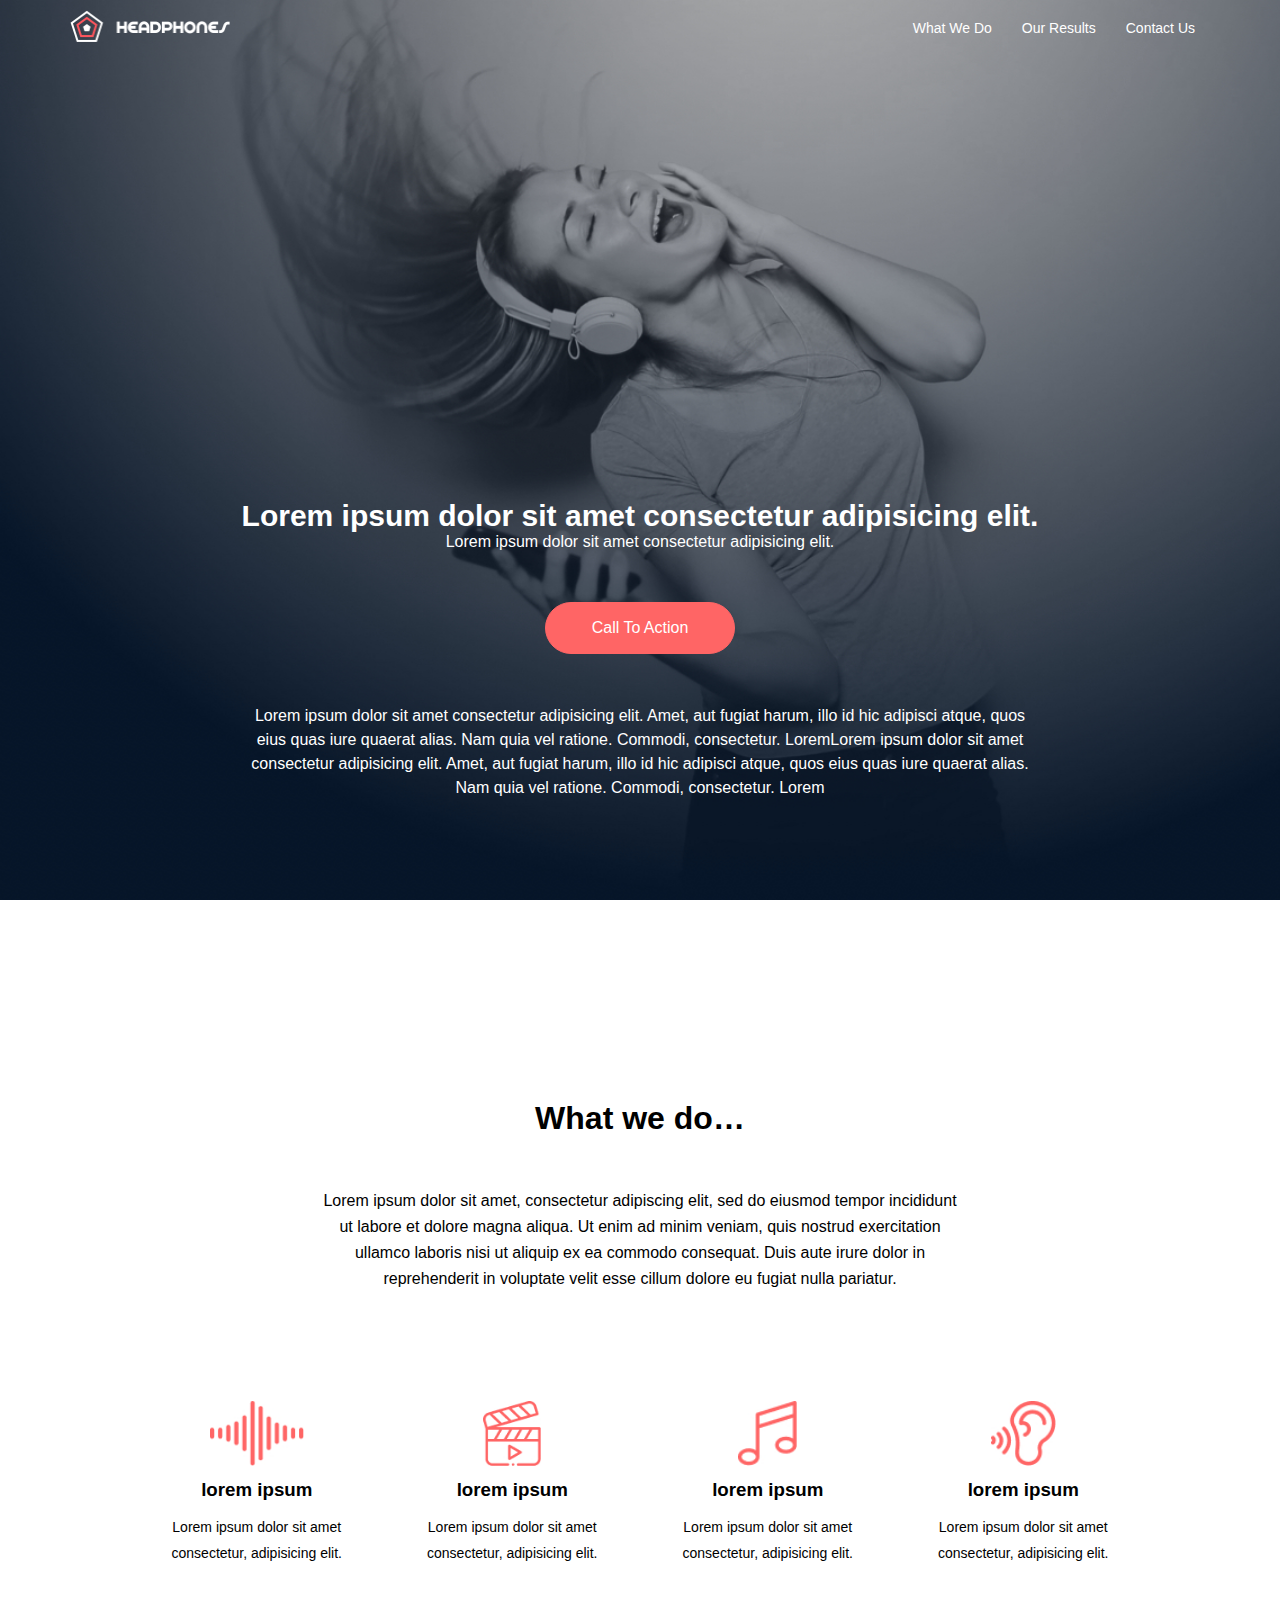
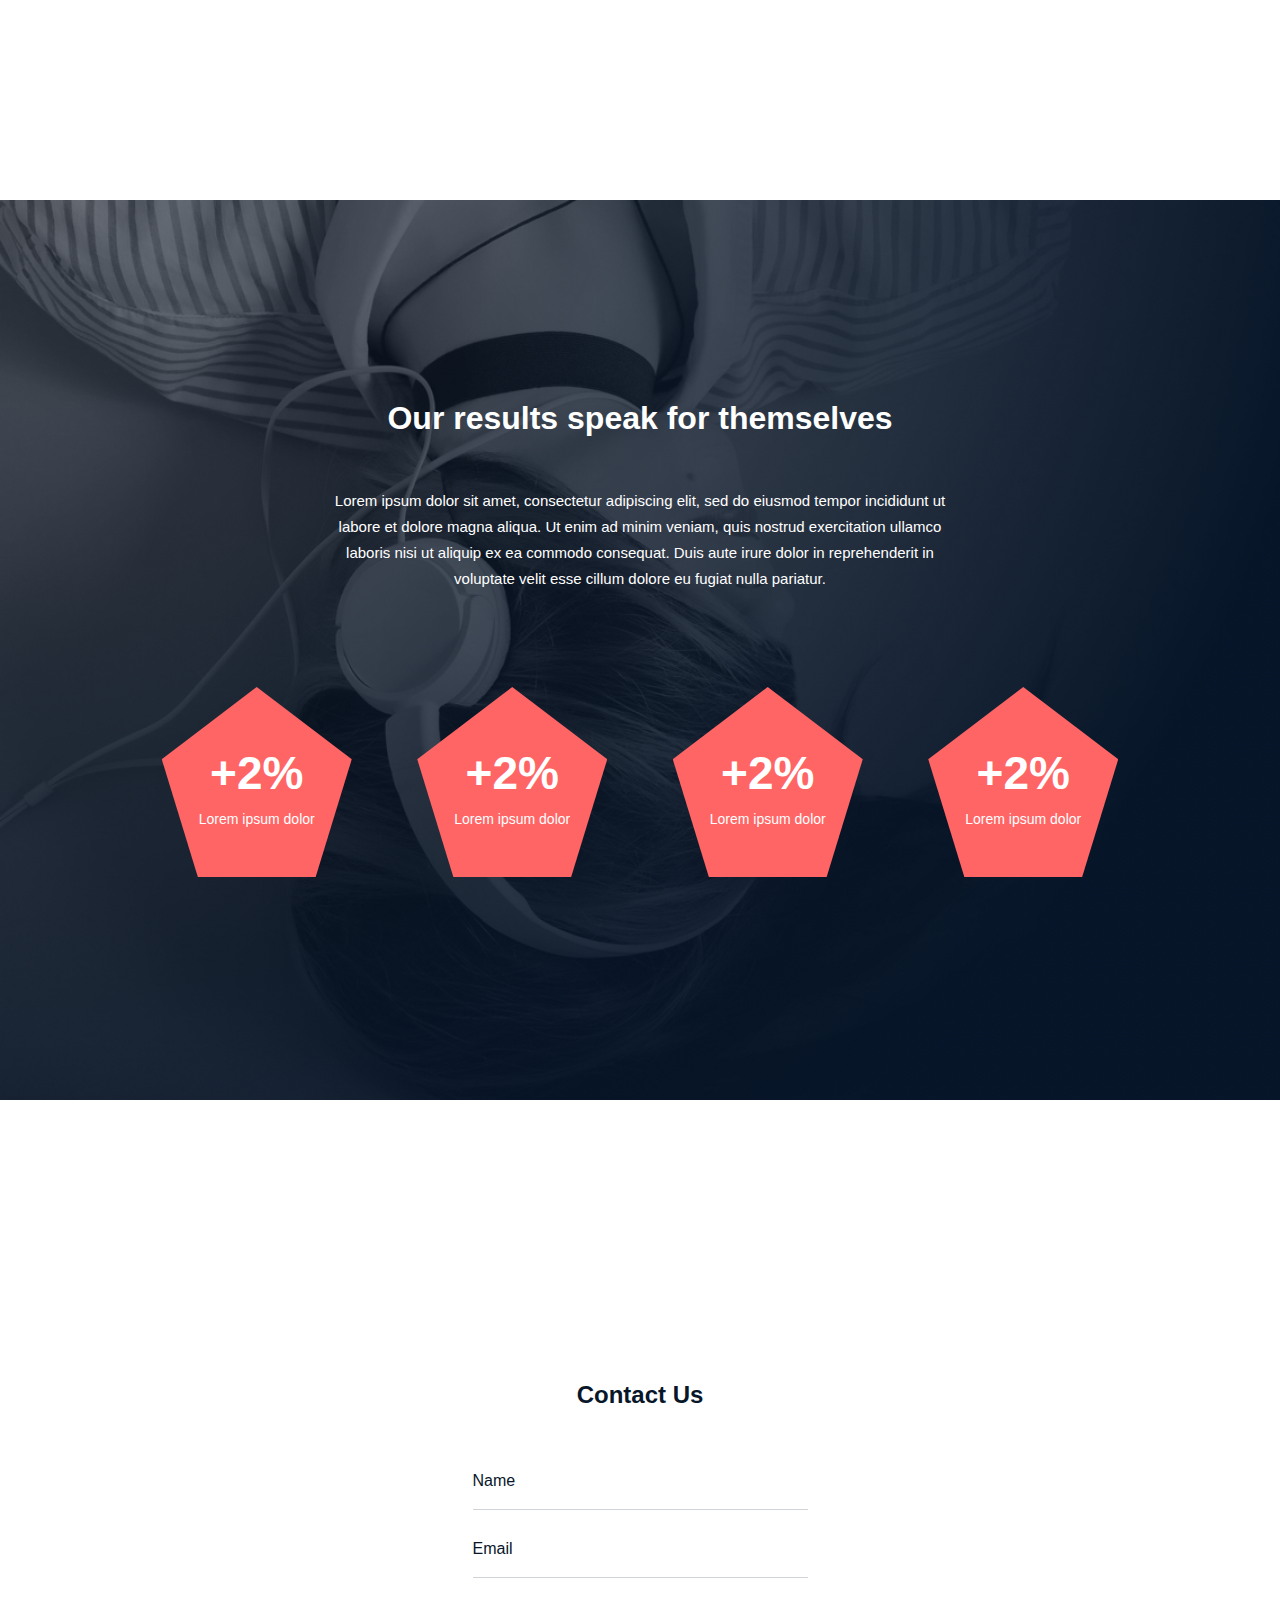
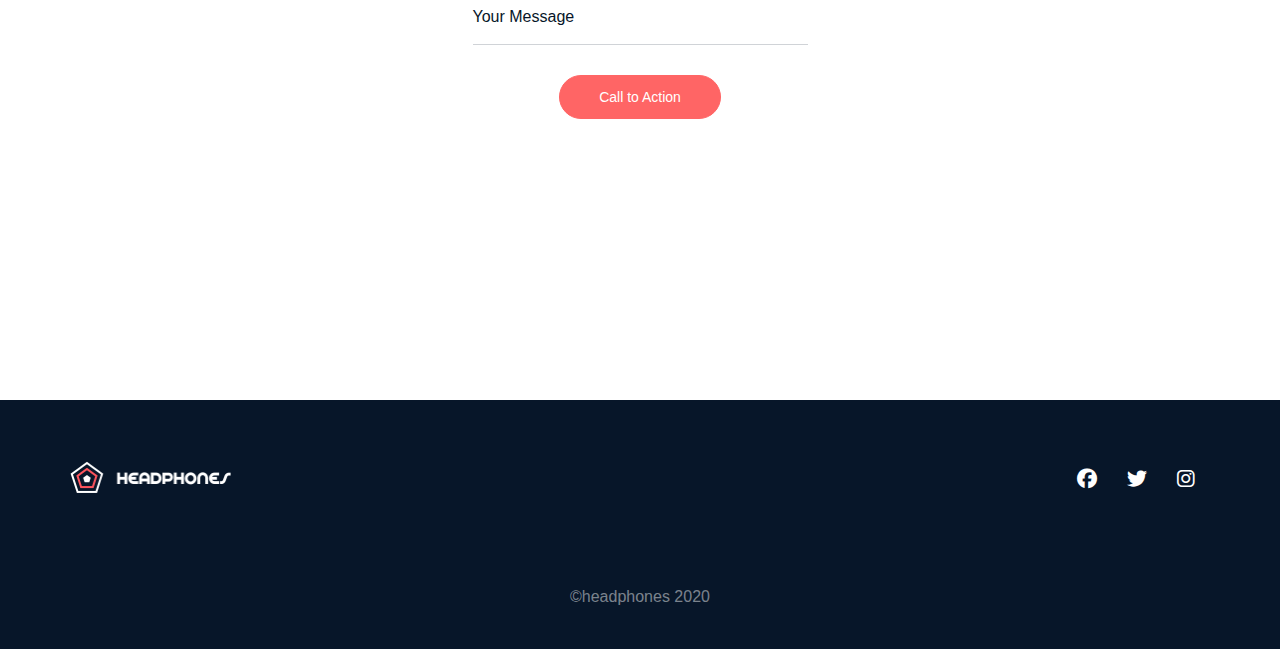
<file: headphones/0-index.html>
<!DOCTYPE html>
<html lang="en">
<head>
    <meta charset="UTF-8">
    <meta http-equiv="X-UA-Compatible" content="IE=edge">
    <meta name="viewport" content="width=device-width, initial-scale=1.0">
    <!-- File To Render All Css Normally -->
    <link href="css/normalize.css" rel="stylesheet">
    <!-- File For Font Icons = Font Awasome -->
    <link href="css/all.min.css" rel="stylesheet">
    <!-- Main Css File -->
    <link href="css/0-styles.css" rel="stylesheet">
    <title>Document</title>
</head>
<body>
    <header>
        <div class="container">
            <a href="index.html">
                <img src="images/logo_headphones.png" alt="logo">
            </a> 
            <nav>
                <i class="fa-solid fa-bars toggle-menu"></i>
                <ul>
                    <li><a href="#">What We Do</a></li>
                    <li><a href="#">Our Results</a></li>
                    <li><a href="#">Contact Us</a></li>
                </ul>
            </nav>
        </div>
    </header>
    <main>
        <section class="landing">
            <div class="content">
                <h1>Lorem ipsum dolor sit amet consectetur adipisicing elit.</h1>
                <p>Lorem ipsum dolor sit amet consectetur adipisicing elit.</p>
                <button>
                    Call To Action
                </button>
                <p class="last_p">Lorem ipsum dolor sit amet consectetur adipisicing elit. Amet, aut fugiat harum, illo id hic adipisci atque, quos eius quas iure quaerat alias. Nam quia vel ratione. Commodi, consectetur. LoremLorem ipsum dolor sit amet consectetur adipisicing elit. Amet, aut fugiat harum, illo id hic adipisci atque, quos eius quas iure quaerat alias. Nam quia vel ratione. Commodi, consectetur. Lorem</p>
            </div>
        </section>
        <section class="what-we-do">
            <div class="container">
                <div class="text">
                    <h2>What we do…</h2>
                    <p>Lorem ipsum dolor sit amet, consectetur adipiscing elit, sed do eiusmod tempor incididunt ut labore et dolore magna aliqua. Ut enim ad minim veniam, quis nostrud exercitation ullamco laboris nisi ut aliquip ex ea commodo consequat. Duis aute irure dolor in reprehenderit in voluptate velit esse cillum dolore eu fugiat nulla pariatur.</p>
                </div>
                <div class="cards">
                    <div>
                        <img src="images/sound-frecuency.jpg" alt="">
                        <h3>lorem ipsum</h3>
                        <p>Lorem ipsum dolor sit amet consectetur, adipisicing elit.</p>
                    </div>
                    <div>
                        <img src="images/video.jpg" alt="">
                        <h3>lorem ipsum</h3>
                        <p>Lorem ipsum dolor sit amet consectetur, adipisicing elit.</p>
                    </div>
                    <div>
                        <img src="images/music.jpg" alt="">
                        <h3>lorem ipsum</h3>
                        <p>Lorem ipsum dolor sit amet consectetur, adipisicing elit.</p>
                    </div>
                    <div>
                        <img src="images/hearing.jpg" alt="">
                        <h3>lorem ipsum</h3>
                        <p>Lorem ipsum dolor sit amet consectetur, adipisicing elit.</p>
                    </div>
                </div>
            </div>
        </section>
        <section class="our-results">
            <div class="container">
                <div class="text">
                    <h2>Our results speak for themselves</h2>
                    <p>Lorem ipsum dolor sit amet, consectetur adipiscing elit, sed do eiusmod tempor incididunt ut labore et dolore magna aliqua. Ut enim ad minim veniam, quis nostrud exercitation ullamco laboris nisi ut aliquip ex ea commodo consequat. Duis aute irure dolor in reprehenderit in voluptate velit esse cillum dolore eu fugiat nulla pariatur.</p>
                </div>
                <div class="cards">
                    <div class="pentagon-1">
                        <!-- <img src="images/pentagone.png" alt=""> -->
                        <div class="position">
                            <h3>+2%</h3>
                            <p>Lorem ipsum dolor</p> 
                        </div>
                    </div>                   
                    <div class="pentagon-1">
                        <!-- <img src="images/pentagone.png" alt=""> -->
                        <div class="position">
                            <h3>+2%</h3>
                            <p>Lorem ipsum dolor</p> 
                        </div>
                    </div>                   
                    <div class="pentagon-1">
                        <!-- <img src="images/pentagone.png" alt=""> -->
                        <div class="position">
                            <h3>+2%</h3>
                            <p>Lorem ipsum dolor</p> 
                        </div>
                    </div>                   
                    <div class="pentagon-1">
                        <!-- <img src="images/pentagone.png" alt=""> -->
                        <div class="position">
                            <h3>+2%</h3>
                            <p>Lorem ipsum dolor</p> 
                        </div>
                    </div>                   
                </div>
            </div>
        </section>
        <section class="contact-us">
            <div class="contact">
                <h2>Contact Us</h2>
                <form action="#" method="post">
                    <div>
                        <label for="user">Name</label>
                        <input id="user" name="user" type="text" required>
                    </div>
                    <div>
                        <label for="email">Email</label>
                        <input id="email" name="email" type="email" required>
                    </div>
                    <div>
                        <label for="message">Your Message</label>
                        <input id="message" name="message" type="text" required>
                    </div>
                    <button>Call to Action</button>
                </form>
            </div>
        </section>
    </main>
    <footer>
        <div class="container">
            <a href="index.html">
                <img src="images/logo_headphones.png" alt="logo">
            </a> 
            <nav>
                <ul>
                    <a href="https://www.facebook.com"><i class="fa-brands fa-facebook"></i></a>
                    <a href="https://x.com"><i class="fa-brands fa-twitter"></i></a>
                    <a href="https://www.instagram.com"><i class="fa-brands fa-instagram"></i></a>
                </ul>
            </nav>
        </div>
        <p>&copy;headphones 2020</p>
    </footer>
</body>
</html>
</file>
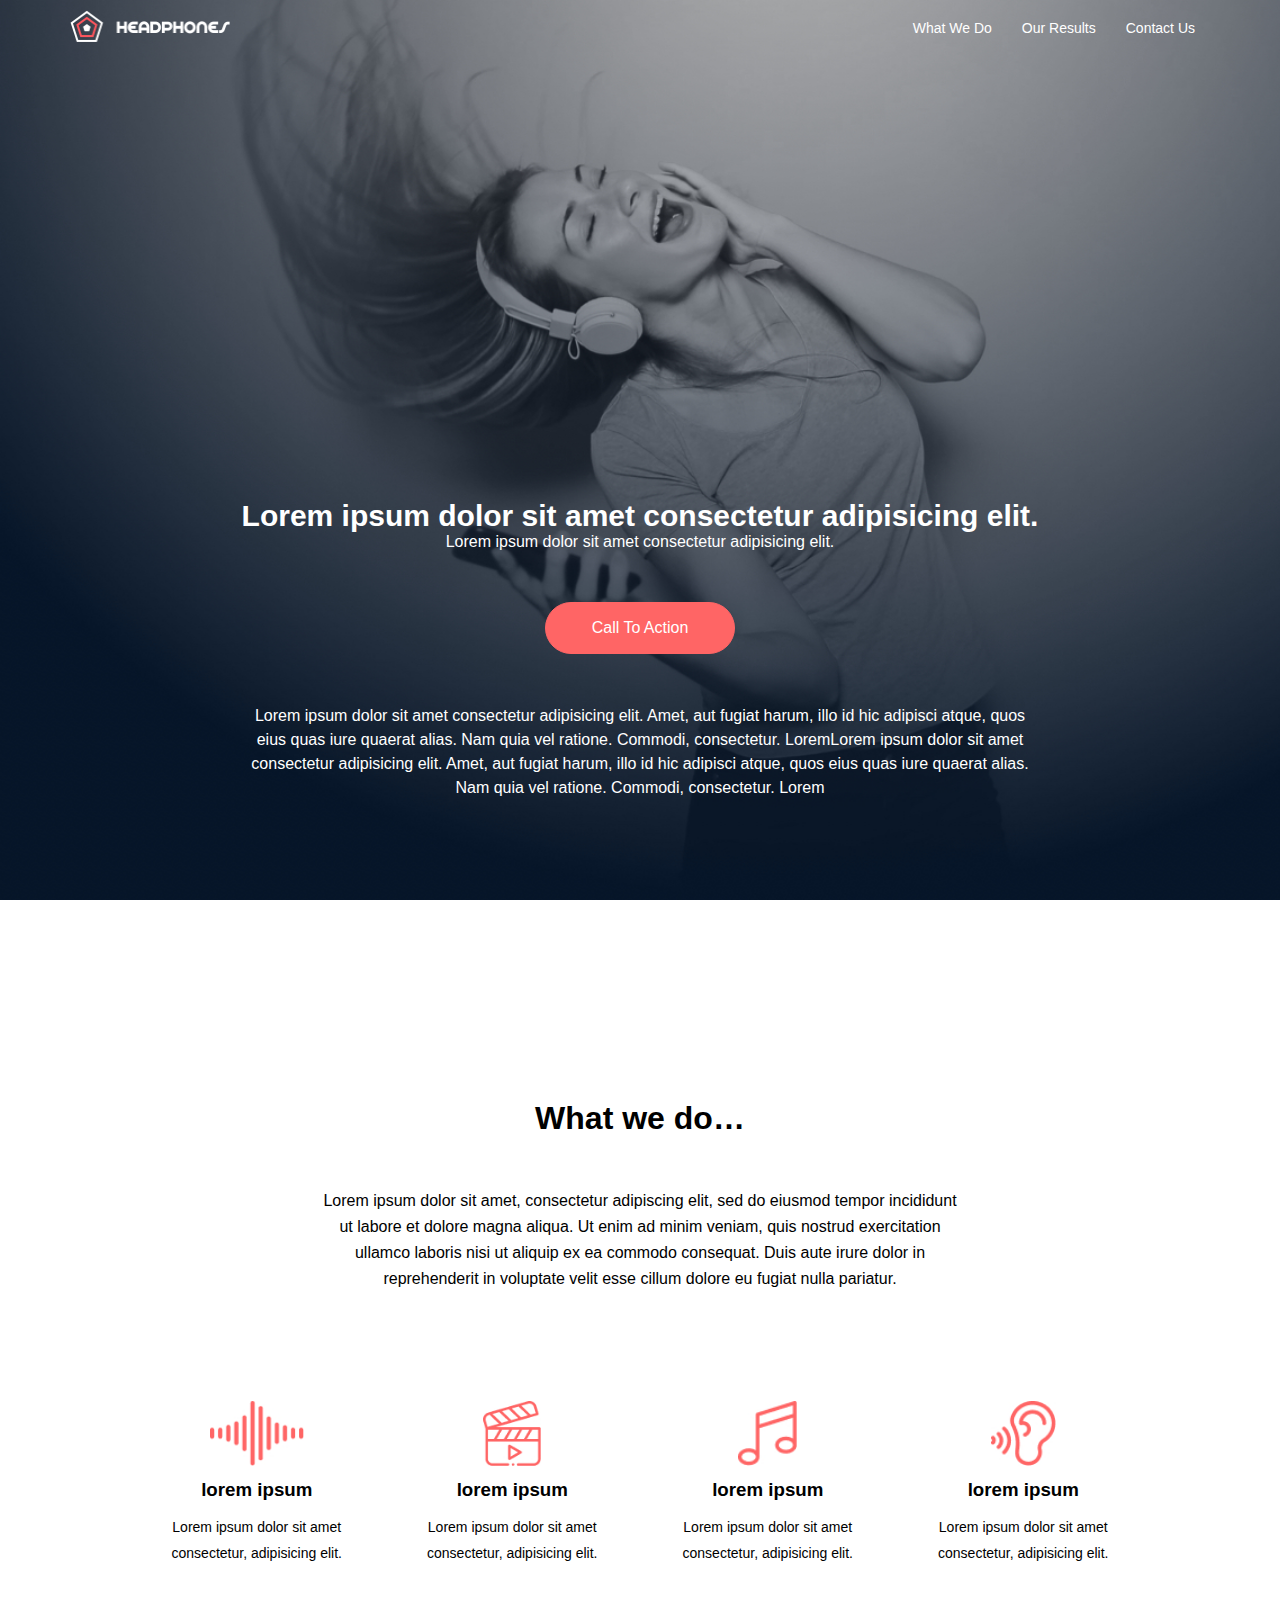
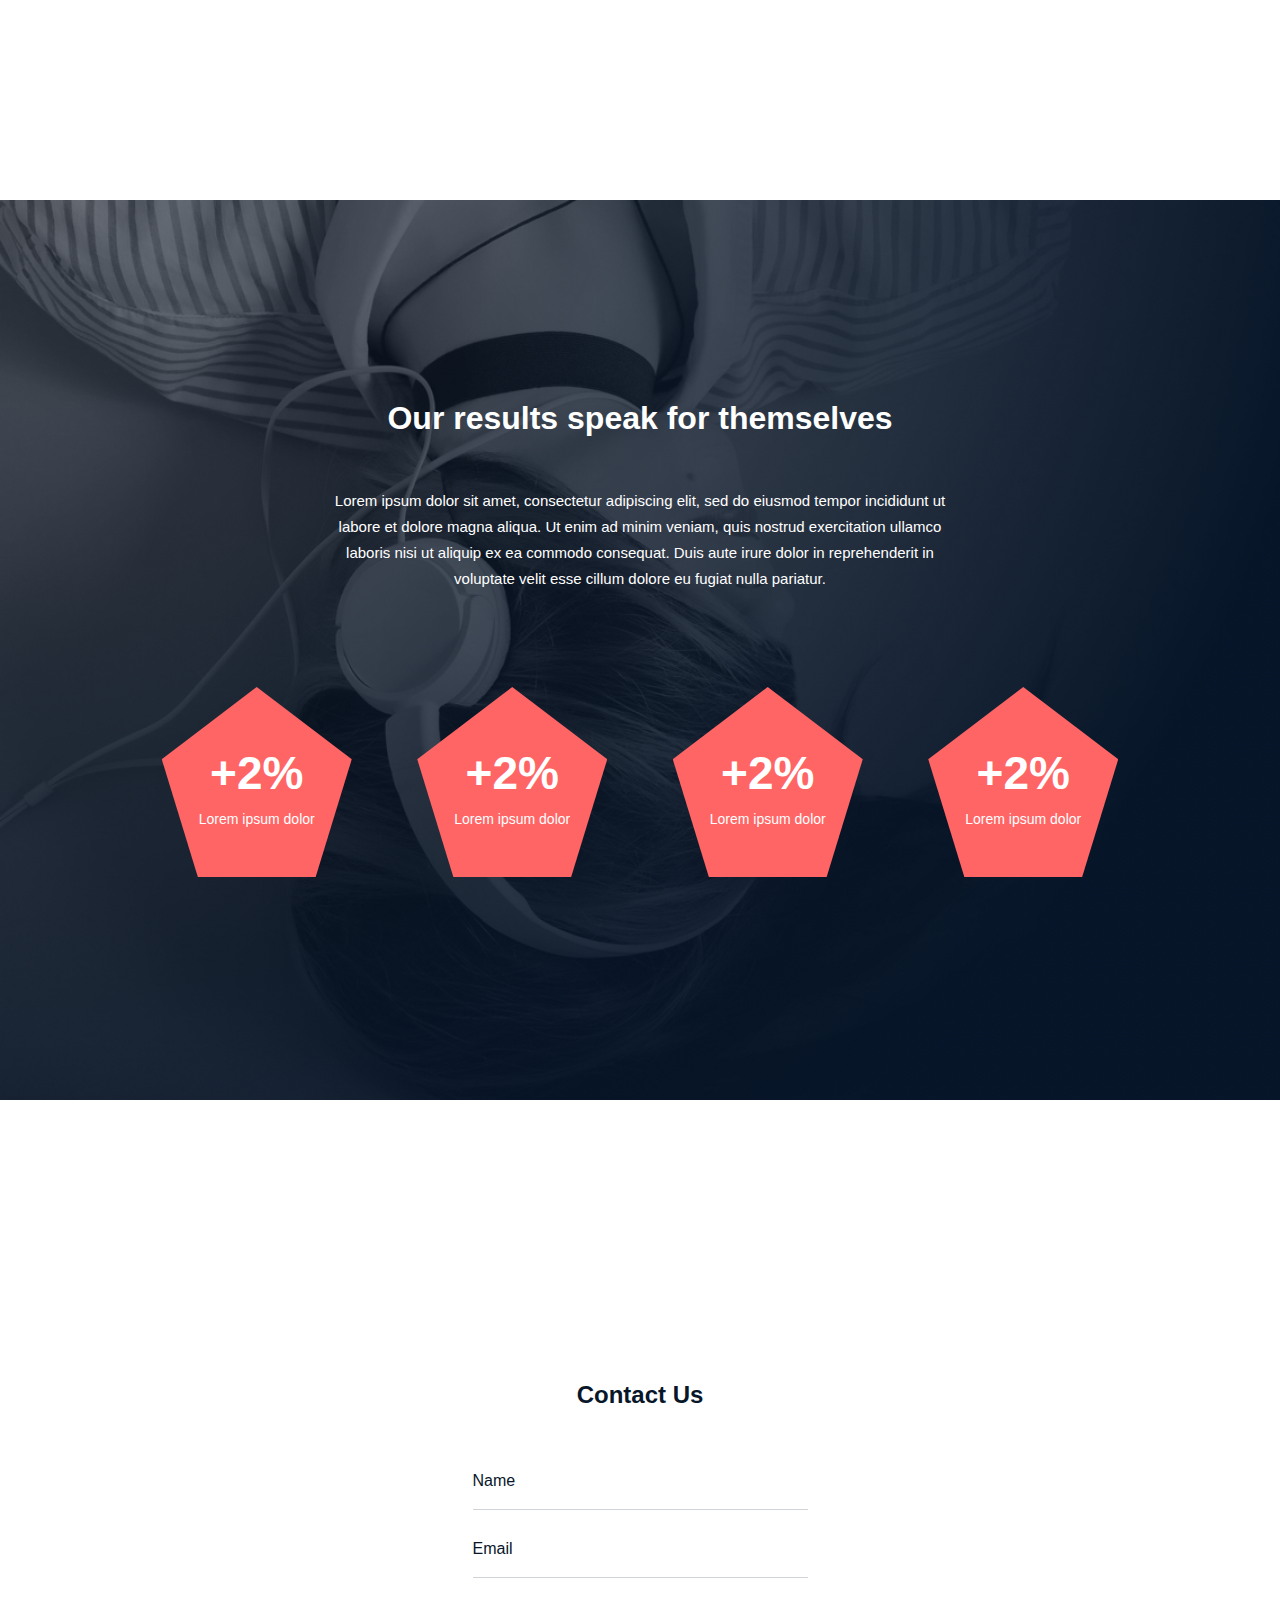
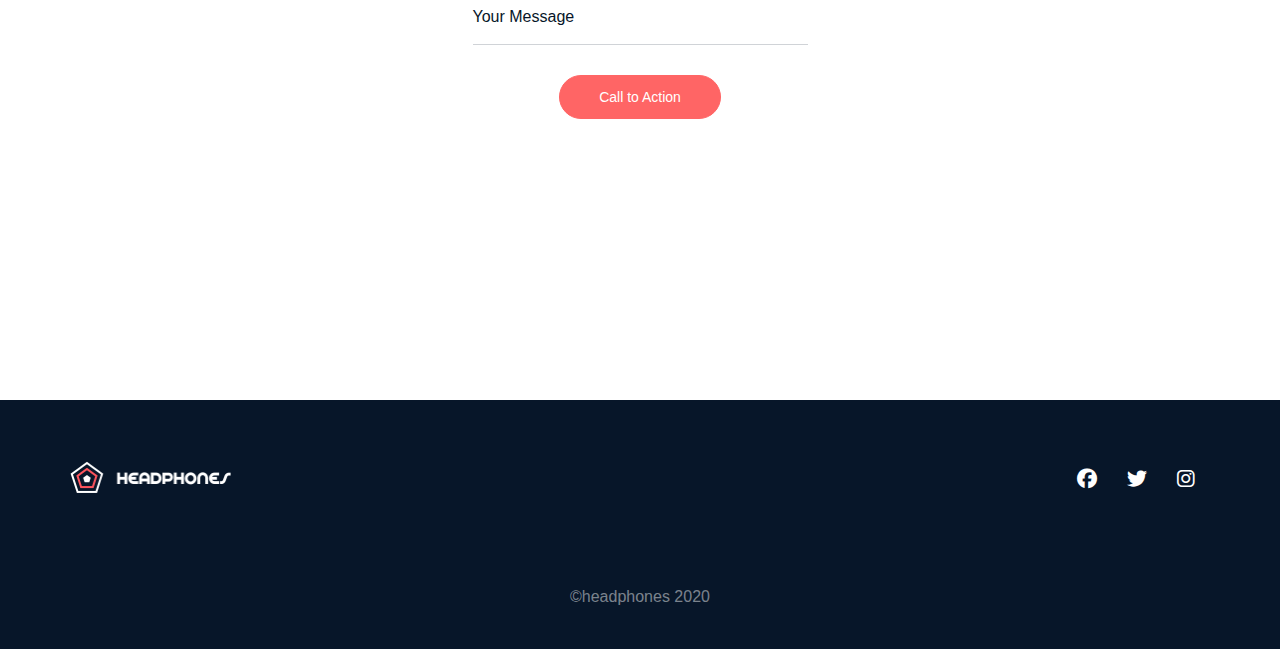
<file: headphones/1-index.html>
<!DOCTYPE html>
<html lang="en">
<head>
    <meta charset="UTF-8">
    <meta http-equiv="X-UA-Compatible" content="IE=edge">
    <meta name="viewport" content="width=device-width, initial-scale=1.0">
    <!-- File To Render All Css Normally -->
    <link href="css/normalize.css" rel="stylesheet">
    <!-- File For Font Icons = Font Awasome -->
    <link href="css/all.min.css" rel="stylesheet">
    <!-- Main Css File -->
    <link href="css/1-styles.css" rel="stylesheet">
    <title>Document</title>
</head>
<body>
    <header>
        <div class="container">
            <a href="index.html">
                <img src="images/logo_headphones.png" alt="logo">
            </a> 
            <nav>
                <i class="fa-solid fa-bars toggle-menu"></i>
                <ul>
                    <li><a href="#">What We Do</a></li>
                    <li><a href="#">Our Results</a></li>
                    <li><a href="#">Contact Us</a></li>
                </ul>
            </nav>
        </div>
    </header>
    <main>
        <section class="landing">
            <div class="content">
                <h1>Lorem ipsum dolor sit amet consectetur adipisicing elit.</h1>
                <p>Lorem ipsum dolor sit amet consectetur adipisicing elit.</p>
                <button>
                    Call To Action
                </button>
                <p class="last_p">Lorem ipsum dolor sit amet consectetur adipisicing elit. Amet, aut fugiat harum, illo id hic adipisci atque, quos eius quas iure quaerat alias. Nam quia vel ratione. Commodi, consectetur. LoremLorem ipsum dolor sit amet consectetur adipisicing elit. Amet, aut fugiat harum, illo id hic adipisci atque, quos eius quas iure quaerat alias. Nam quia vel ratione. Commodi, consectetur. Lorem</p>
            </div>
        </section>
        <section class="what-we-do">
            <div class="container">
                <div class="text">
                    <h2>What we do…</h2>
                    <p>Lorem ipsum dolor sit amet, consectetur adipiscing elit, sed do eiusmod tempor incididunt ut labore et dolore magna aliqua. Ut enim ad minim veniam, quis nostrud exercitation ullamco laboris nisi ut aliquip ex ea commodo consequat. Duis aute irure dolor in reprehenderit in voluptate velit esse cillum dolore eu fugiat nulla pariatur.</p>
                </div>
                <div class="cards">
                    <div>
                        <img src="images/sound-frecuency.jpg" alt="">
                        <h3>lorem ipsum</h3>
                        <p>Lorem ipsum dolor sit amet consectetur, adipisicing elit.</p>
                    </div>
                    <div>
                        <img src="images/video.jpg" alt="">
                        <h3>lorem ipsum</h3>
                        <p>Lorem ipsum dolor sit amet consectetur, adipisicing elit.</p>
                    </div>
                    <div>
                        <img src="images/music.jpg" alt="">
                        <h3>lorem ipsum</h3>
                        <p>Lorem ipsum dolor sit amet consectetur, adipisicing elit.</p>
                    </div>
                    <div>
                        <img src="images/hearing.jpg" alt="">
                        <h3>lorem ipsum</h3>
                        <p>Lorem ipsum dolor sit amet consectetur, adipisicing elit.</p>
                    </div>
                </div>
            </div>
        </section>
        <section class="our-results">
            <div class="container">
                <div class="text">
                    <h2>Our results speak for themselves</h2>
                    <p>Lorem ipsum dolor sit amet, consectetur adipiscing elit, sed do eiusmod tempor incididunt ut labore et dolore magna aliqua. Ut enim ad minim veniam, quis nostrud exercitation ullamco laboris nisi ut aliquip ex ea commodo consequat. Duis aute irure dolor in reprehenderit in voluptate velit esse cillum dolore eu fugiat nulla pariatur.</p>
                </div>
                <div class="cards">
                    <div class="pentagon-1">
                        <!-- <img src="images/pentagone.png" alt=""> -->
                        <div class="position">
                            <h3>+2%</h3>
                            <p>Lorem ipsum dolor</p> 
                        </div>
                    </div>                   
                    <div class="pentagon-1">
                        <!-- <img src="images/pentagone.png" alt=""> -->
                        <div class="position">
                            <h3>+2%</h3>
                            <p>Lorem ipsum dolor</p> 
                        </div>
                    </div>                   
                    <div class="pentagon-1">
                        <!-- <img src="images/pentagone.png" alt=""> -->
                        <div class="position">
                            <h3>+2%</h3>
                            <p>Lorem ipsum dolor</p> 
                        </div>
                    </div>                   
                    <div class="pentagon-1">
                        <!-- <img src="images/pentagone.png" alt=""> -->
                        <div class="position">
                            <h3>+2%</h3>
                            <p>Lorem ipsum dolor</p> 
                        </div>
                    </div>                   
                </div>
            </div>
        </section>
        <section class="contact-us">
            <div class="contact">
                <h2>Contact Us</h2>
                <form action="#" method="post">
                    <div>
                        <label for="user">Name</label>
                        <input id="user" name="user" type="text" required>
                    </div>
                    <div>
                        <label for="email">Email</label>
                        <input id="email" name="email" type="email" required>
                    </div>
                    <div>
                        <label for="message">Your Message</label>
                        <input id="message" name="message" type="text" required>
                    </div>
                    <button>Call to Action</button>
                </form>
            </div>
        </section>
    </main>
    <footer>
        <div class="container">
            <a href="index.html">
                <img src="images/logo_headphones.png" alt="logo">
            </a> 
            <nav>
                <ul>
                    <a href="https://www.facebook.com"><i class="fa-brands fa-facebook"></i></a>
                    <a href="https://x.com"><i class="fa-brands fa-twitter"></i></a>
                    <a href="https://www.instagram.com"><i class="fa-brands fa-instagram"></i></a>
                </ul>
            </nav>
        </div>
        <p>&copy;headphones 2020</p>
    </footer>
</body>
</html>
</file>
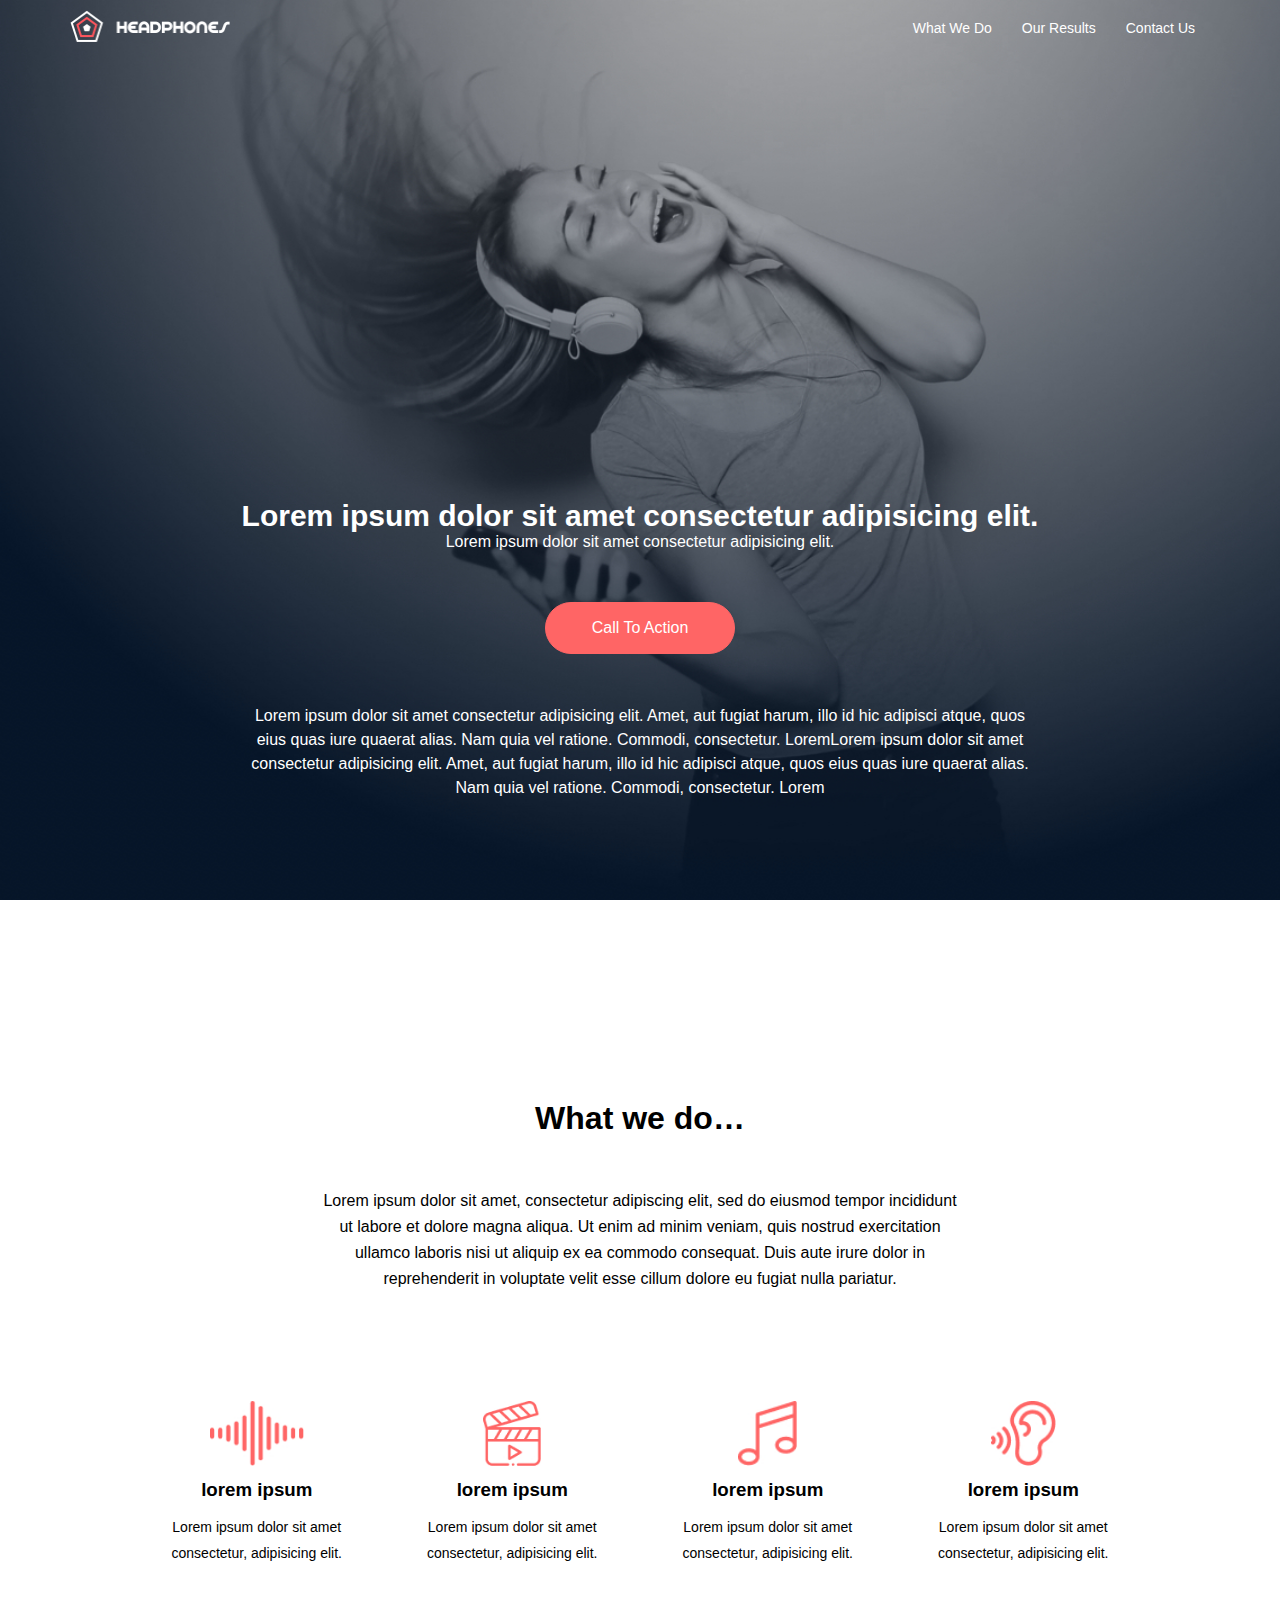
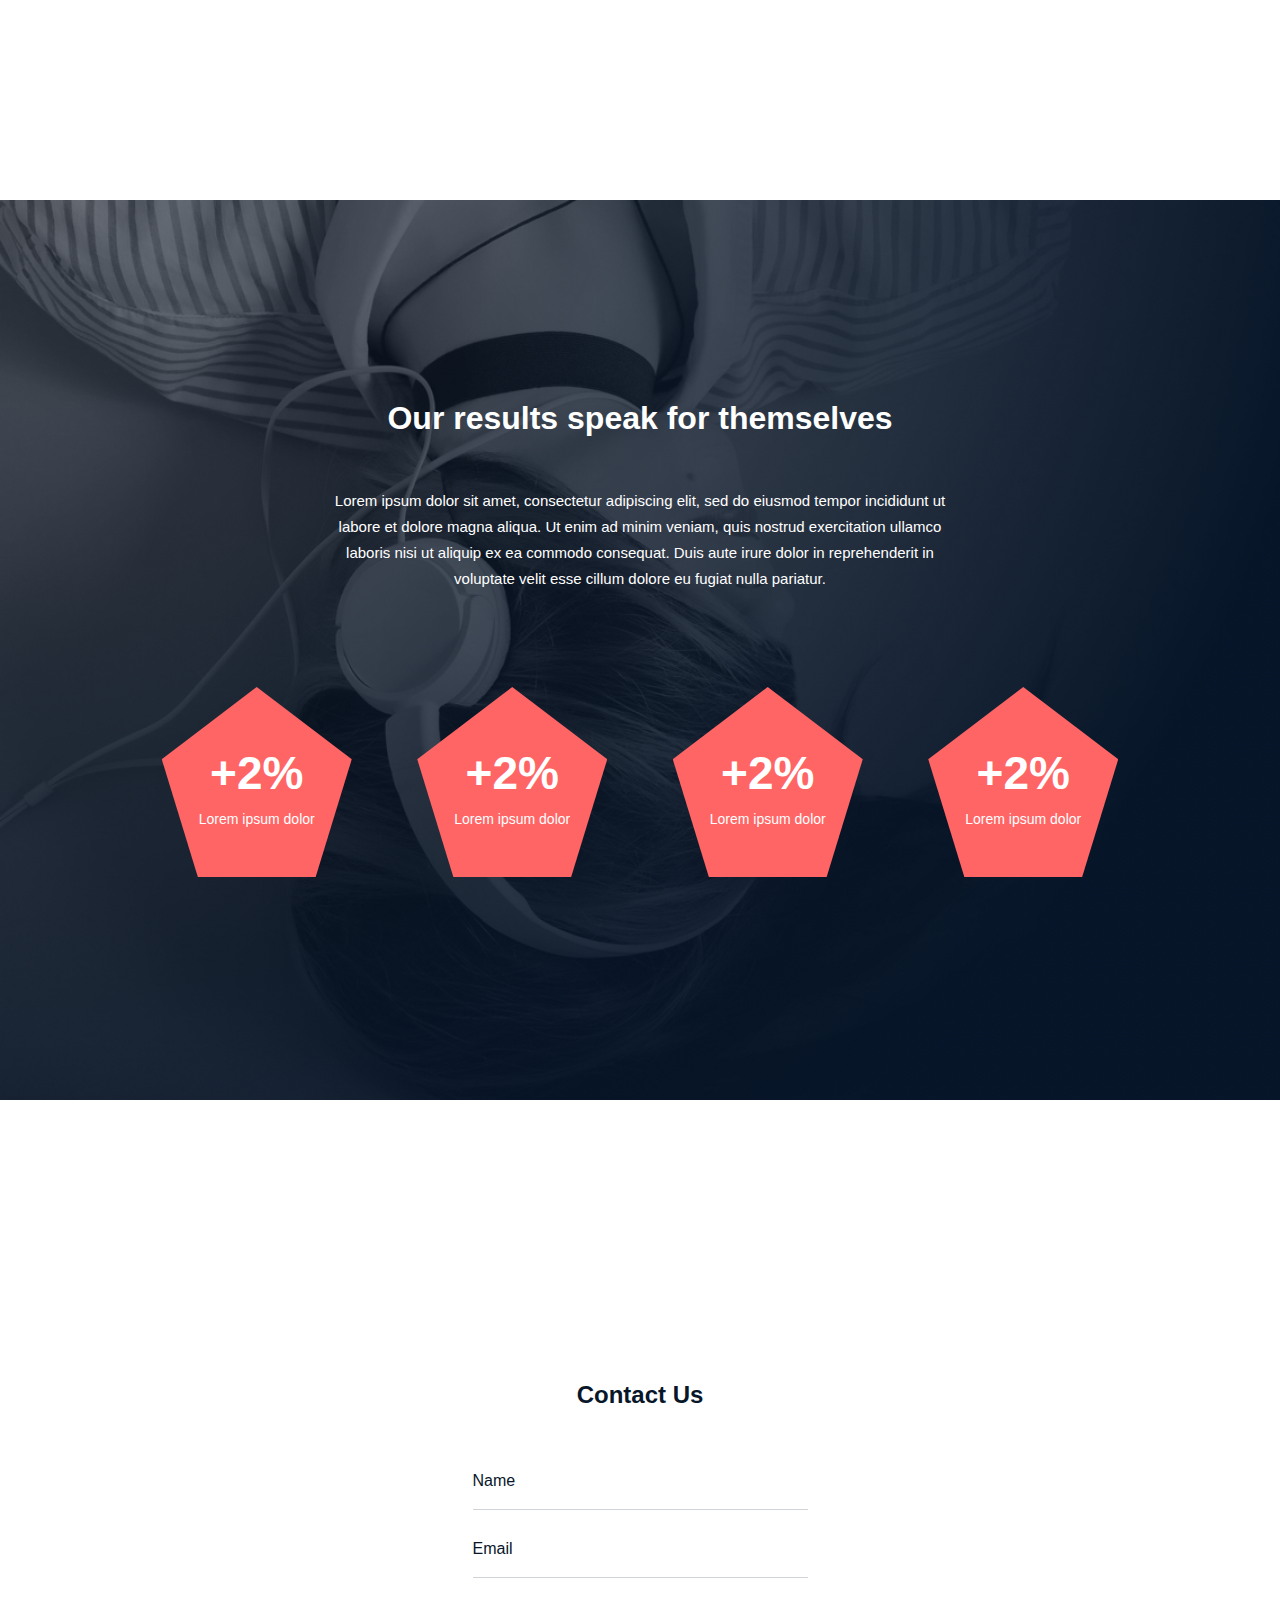
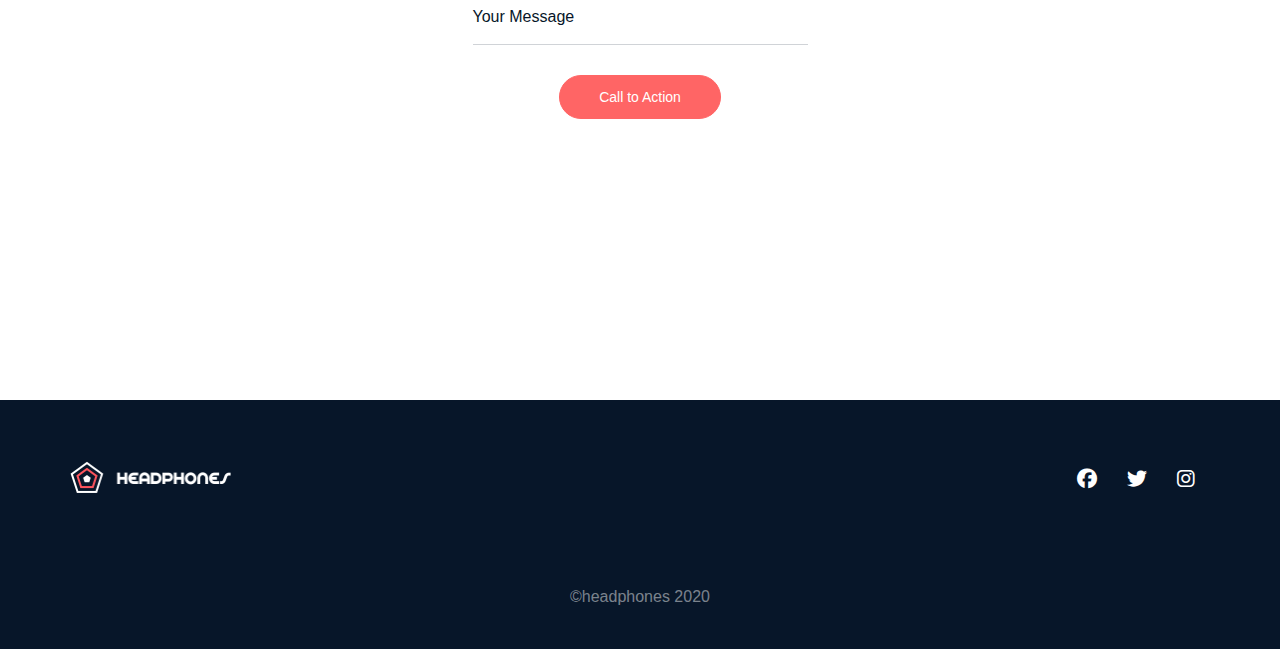
<file: headphones/2-index.html>
<!DOCTYPE html>
<html lang="en">
<head>
    <meta charset="UTF-8">
    <meta http-equiv="X-UA-Compatible" content="IE=edge">
    <meta name="viewport" content="width=device-width, initial-scale=1.0">
    <!-- File To Render All Css Normally -->
    <link href="css/normalize.css" rel="stylesheet">
    <!-- File For Font Icons = Font Awasome -->
    <link href="css/all.min.css" rel="stylesheet">
    <!-- Main Css File -->
    <link href="css/2-styles.css" rel="stylesheet">
    <title>Document</title>
</head>
<body>
    <header>
        <div class="container">
            <a href="index.html">
                <img src="images/logo_headphones.png" alt="logo">
            </a> 
            <nav>
                <i class="fa-solid fa-bars toggle-menu"></i>
                <ul>
                    <li><a href="#">What We Do</a></li>
                    <li><a href="#">Our Results</a></li>
                    <li><a href="#">Contact Us</a></li>
                </ul>
            </nav>
        </div>
    </header>
    <main>
        <section class="landing">
            <div class="content">
                <h1>Lorem ipsum dolor sit amet consectetur adipisicing elit.</h1>
                <p>Lorem ipsum dolor sit amet consectetur adipisicing elit.</p>
                <button>
                    Call To Action
                </button>
                <p class="last_p">Lorem ipsum dolor sit amet consectetur adipisicing elit. Amet, aut fugiat harum, illo id hic adipisci atque, quos eius quas iure quaerat alias. Nam quia vel ratione. Commodi, consectetur. LoremLorem ipsum dolor sit amet consectetur adipisicing elit. Amet, aut fugiat harum, illo id hic adipisci atque, quos eius quas iure quaerat alias. Nam quia vel ratione. Commodi, consectetur. Lorem</p>
            </div>
        </section>
        <section class="what-we-do">
            <div class="container">
                <div class="text">
                    <h2>What we do…</h2>
                    <p>Lorem ipsum dolor sit amet, consectetur adipiscing elit, sed do eiusmod tempor incididunt ut labore et dolore magna aliqua. Ut enim ad minim veniam, quis nostrud exercitation ullamco laboris nisi ut aliquip ex ea commodo consequat. Duis aute irure dolor in reprehenderit in voluptate velit esse cillum dolore eu fugiat nulla pariatur.</p>
                </div>
                <div class="cards">
                    <div>
                        <img src="images/sound-frecuency.jpg" alt="">
                        <h3>lorem ipsum</h3>
                        <p>Lorem ipsum dolor sit amet consectetur, adipisicing elit.</p>
                    </div>
                    <div>
                        <img src="images/video.jpg" alt="">
                        <h3>lorem ipsum</h3>
                        <p>Lorem ipsum dolor sit amet consectetur, adipisicing elit.</p>
                    </div>
                    <div>
                        <img src="images/music.jpg" alt="">
                        <h3>lorem ipsum</h3>
                        <p>Lorem ipsum dolor sit amet consectetur, adipisicing elit.</p>
                    </div>
                    <div>
                        <img src="images/hearing.jpg" alt="">
                        <h3>lorem ipsum</h3>
                        <p>Lorem ipsum dolor sit amet consectetur, adipisicing elit.</p>
                    </div>
                </div>
            </div>
        </section>
        <section class="our-results">
            <div class="container">
                <div class="text">
                    <h2>Our results speak for themselves</h2>
                    <p>Lorem ipsum dolor sit amet, consectetur adipiscing elit, sed do eiusmod tempor incididunt ut labore et dolore magna aliqua. Ut enim ad minim veniam, quis nostrud exercitation ullamco laboris nisi ut aliquip ex ea commodo consequat. Duis aute irure dolor in reprehenderit in voluptate velit esse cillum dolore eu fugiat nulla pariatur.</p>
                </div>
                <div class="cards">
                    <div class="pentagon-1">
                        <!-- <img src="images/pentagone.png" alt=""> -->
                        <div class="position">
                            <h3>+2%</h3>
                            <p>Lorem ipsum dolor</p> 
                        </div>
                    </div>                   
                    <div class="pentagon-1">
                        <!-- <img src="images/pentagone.png" alt=""> -->
                        <div class="position">
                            <h3>+2%</h3>
                            <p>Lorem ipsum dolor</p> 
                        </div>
                    </div>                   
                    <div class="pentagon-1">
                        <!-- <img src="images/pentagone.png" alt=""> -->
                        <div class="position">
                            <h3>+2%</h3>
                            <p>Lorem ipsum dolor</p> 
                        </div>
                    </div>                   
                    <div class="pentagon-1">
                        <!-- <img src="images/pentagone.png" alt=""> -->
                        <div class="position">
                            <h3>+2%</h3>
                            <p>Lorem ipsum dolor</p> 
                        </div>
                    </div>                   
                </div>
            </div>
        </section>
        <section class="contact-us">
            <div class="contact">
                <h2>Contact Us</h2>
                <form action="#" method="post">
                    <div>
                        <label for="user">Name</label>
                        <input id="user" name="user" type="text" required>
                    </div>
                    <div>
                        <label for="email">Email</label>
                        <input id="email" name="email" type="email" required>
                    </div>
                    <div>
                        <label for="message">Your Message</label>
                        <input id="message" name="message" type="text" required>
                    </div>
                    <button>Call to Action</button>
                </form>
            </div>
        </section>
    </main>
    <footer>
        <div class="container">
            <a href="index.html">
                <img src="images/logo_headphones.png" alt="logo">
            </a> 
            <nav>
                <ul>
                    <a href="https://www.facebook.com"><i class="fa-brands fa-facebook"></i></a>
                    <a href="https://x.com"><i class="fa-brands fa-twitter"></i></a>
                    <a href="https://www.instagram.com"><i class="fa-brands fa-instagram"></i></a>
                </ul>
            </nav>
        </div>
        <p>&copy;headphones 2020</p>
    </footer>
</body>
</html>
</file>
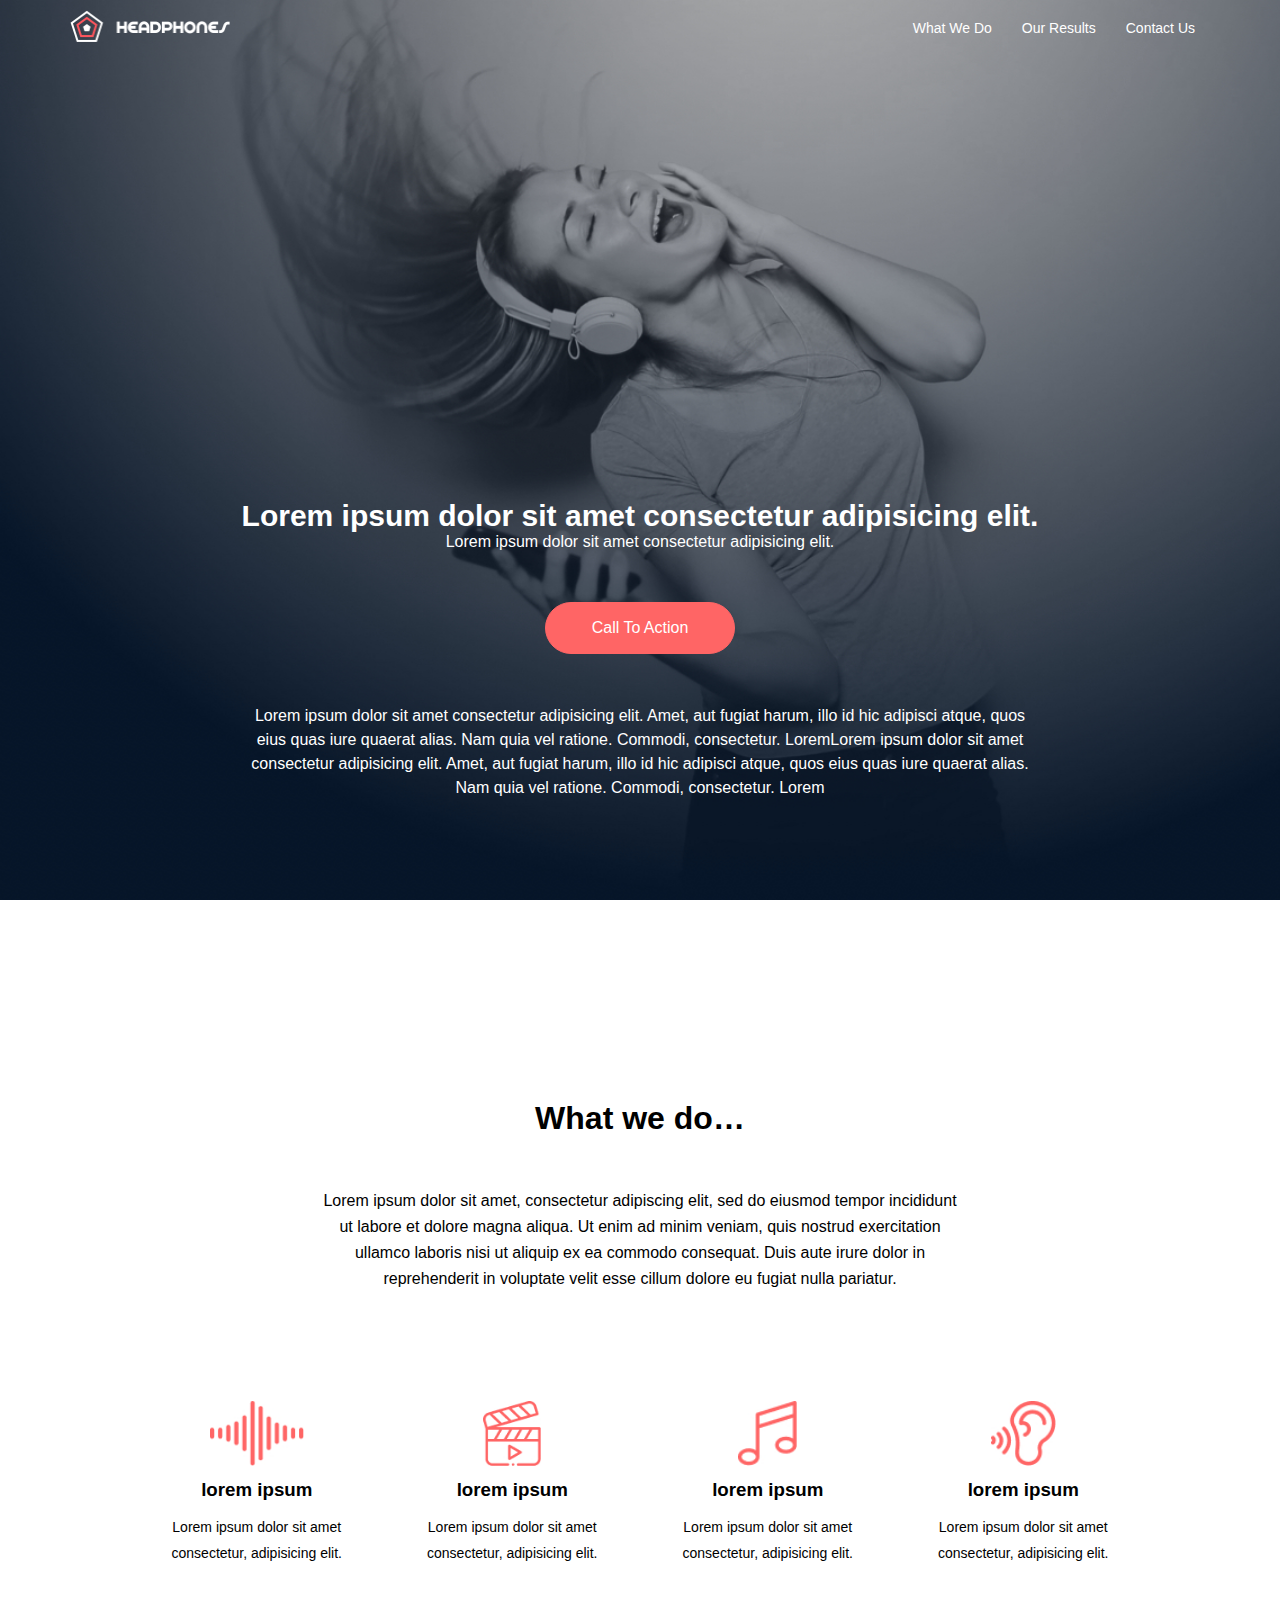
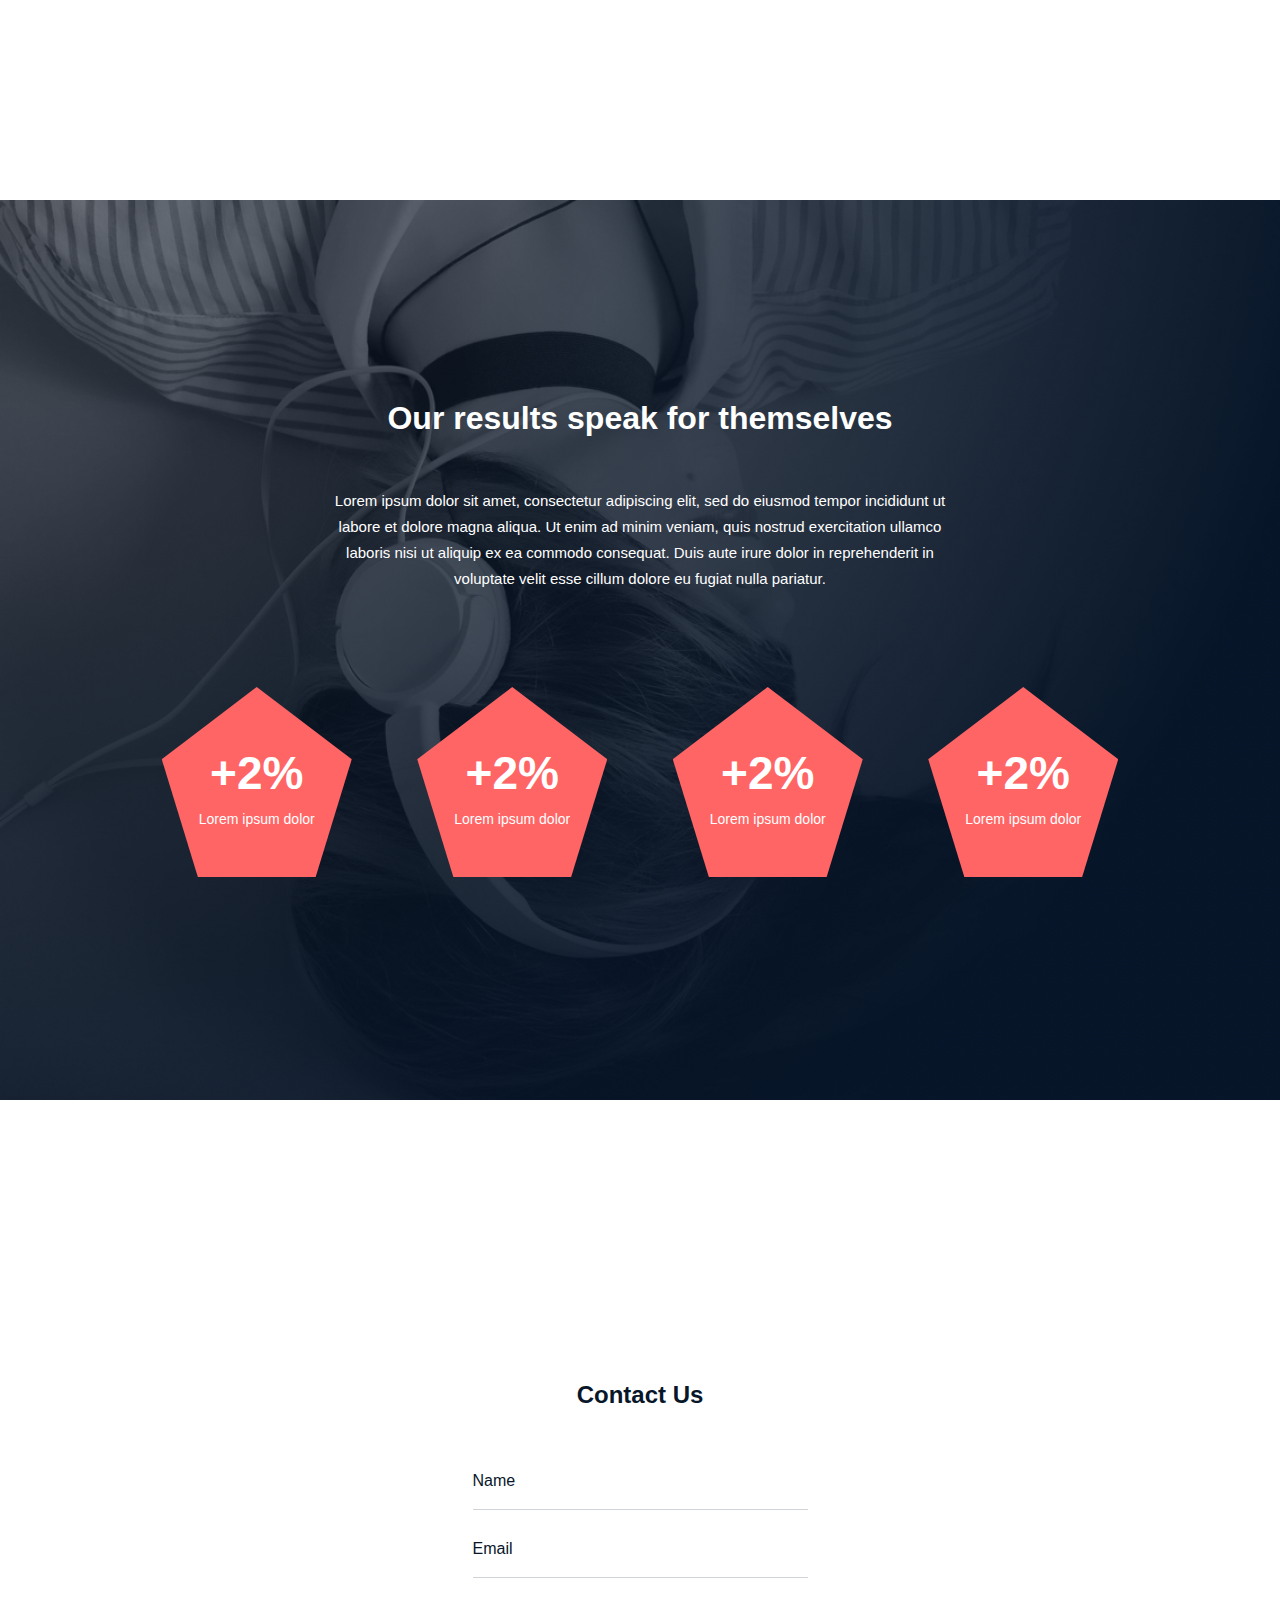
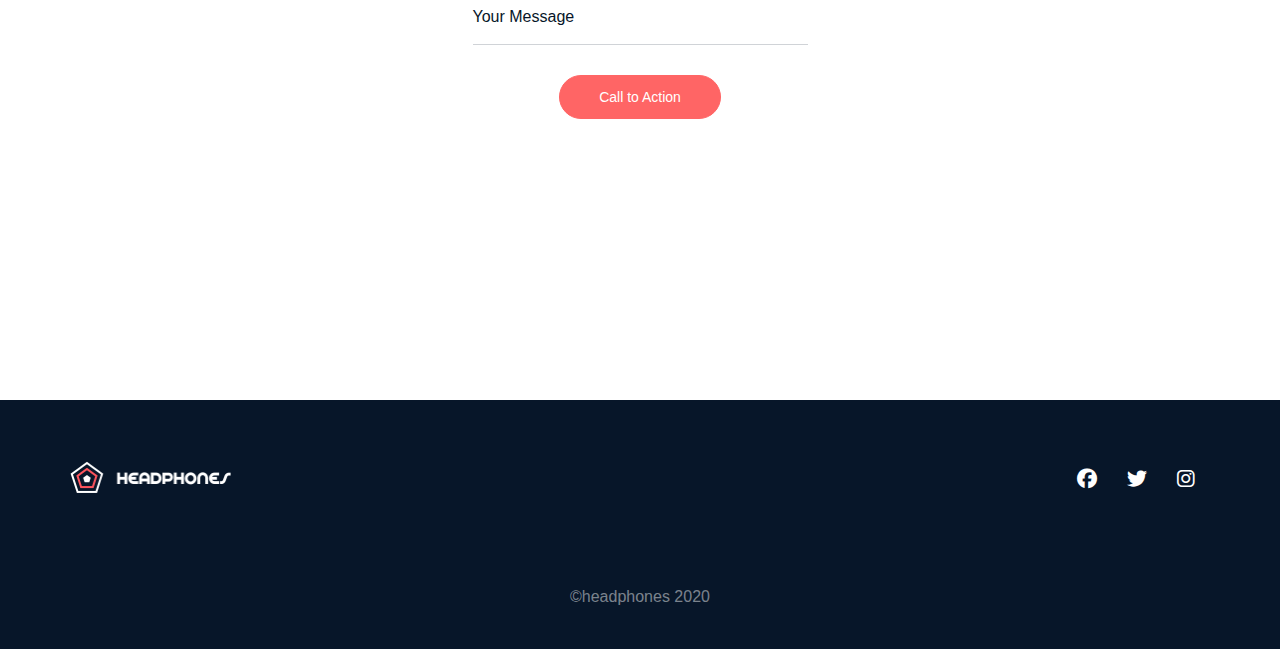
<file: headphones/3-index.html>
<!DOCTYPE html>
<html lang="en">
<head>
    <meta charset="UTF-8">
    <meta http-equiv="X-UA-Compatible" content="IE=edge">
    <meta name="viewport" content="width=device-width, initial-scale=1.0">
    <!-- File To Render All Css Normally -->
    <link href="css/normalize.css" rel="stylesheet">
    <!-- File For Font Icons = Font Awasome -->
    <link href="css/all.min.css" rel="stylesheet">
    <!-- Main Css File -->
    <link href="css/3-styles.css" rel="stylesheet">
    <title>Document</title>
</head>
<body>
    <header>
        <div class="container">
            <a href="index.html">
                <img src="images/logo_headphones.png" alt="logo">
            </a> 
            <nav>
                <i class="fa-solid fa-bars toggle-menu"></i>
                <ul>
                    <li><a href="#">What We Do</a></li>
                    <li><a href="#">Our Results</a></li>
                    <li><a href="#">Contact Us</a></li>
                </ul>
            </nav>
        </div>
    </header>
    <main>
        <section class="landing">
            <div class="content">
                <h1>Lorem ipsum dolor sit amet consectetur adipisicing elit.</h1>
                <p>Lorem ipsum dolor sit amet consectetur adipisicing elit.</p>
                <button>
                    Call To Action
                </button>
                <p class="last_p">Lorem ipsum dolor sit amet consectetur adipisicing elit. Amet, aut fugiat harum, illo id hic adipisci atque, quos eius quas iure quaerat alias. Nam quia vel ratione. Commodi, consectetur. LoremLorem ipsum dolor sit amet consectetur adipisicing elit. Amet, aut fugiat harum, illo id hic adipisci atque, quos eius quas iure quaerat alias. Nam quia vel ratione. Commodi, consectetur. Lorem</p>
            </div>
        </section>
        <section class="what-we-do">
            <div class="container">
                <div class="text">
                    <h2>What we do…</h2>
                    <p>Lorem ipsum dolor sit amet, consectetur adipiscing elit, sed do eiusmod tempor incididunt ut labore et dolore magna aliqua. Ut enim ad minim veniam, quis nostrud exercitation ullamco laboris nisi ut aliquip ex ea commodo consequat. Duis aute irure dolor in reprehenderit in voluptate velit esse cillum dolore eu fugiat nulla pariatur.</p>
                </div>
                <div class="cards">
                    <div>
                        <img src="images/sound-frecuency.jpg" alt="">
                        <h3>lorem ipsum</h3>
                        <p>Lorem ipsum dolor sit amet consectetur, adipisicing elit.</p>
                    </div>
                    <div>
                        <img src="images/video.jpg" alt="">
                        <h3>lorem ipsum</h3>
                        <p>Lorem ipsum dolor sit amet consectetur, adipisicing elit.</p>
                    </div>
                    <div>
                        <img src="images/music.jpg" alt="">
                        <h3>lorem ipsum</h3>
                        <p>Lorem ipsum dolor sit amet consectetur, adipisicing elit.</p>
                    </div>
                    <div>
                        <img src="images/hearing.jpg" alt="">
                        <h3>lorem ipsum</h3>
                        <p>Lorem ipsum dolor sit amet consectetur, adipisicing elit.</p>
                    </div>
                </div>
            </div>
        </section>
        <section class="our-results">
            <div class="container">
                <div class="text">
                    <h2>Our results speak for themselves</h2>
                    <p>Lorem ipsum dolor sit amet, consectetur adipiscing elit, sed do eiusmod tempor incididunt ut labore et dolore magna aliqua. Ut enim ad minim veniam, quis nostrud exercitation ullamco laboris nisi ut aliquip ex ea commodo consequat. Duis aute irure dolor in reprehenderit in voluptate velit esse cillum dolore eu fugiat nulla pariatur.</p>
                </div>
                <div class="cards">
                    <div class="pentagon-1">
                        <!-- <img src="images/pentagone.png" alt=""> -->
                        <div class="position">
                            <h3>+2%</h3>
                            <p>Lorem ipsum dolor</p> 
                        </div>
                    </div>                   
                    <div class="pentagon-1">
                        <!-- <img src="images/pentagone.png" alt=""> -->
                        <div class="position">
                            <h3>+2%</h3>
                            <p>Lorem ipsum dolor</p> 
                        </div>
                    </div>                   
                    <div class="pentagon-1">
                        <!-- <img src="images/pentagone.png" alt=""> -->
                        <div class="position">
                            <h3>+2%</h3>
                            <p>Lorem ipsum dolor</p> 
                        </div>
                    </div>                   
                    <div class="pentagon-1">
                        <!-- <img src="images/pentagone.png" alt=""> -->
                        <div class="position">
                            <h3>+2%</h3>
                            <p>Lorem ipsum dolor</p> 
                        </div>
                    </div>                   
                </div>
            </div>
        </section>
        <section class="contact-us">
            <div class="contact">
                <h2>Contact Us</h2>
                <form action="#" method="post">
                    <div>
                        <label for="user">Name</label>
                        <input id="user" name="user" type="text" required>
                    </div>
                    <div>
                        <label for="email">Email</label>
                        <input id="email" name="email" type="email" required>
                    </div>
                    <div>
                        <label for="message">Your Message</label>
                        <input id="message" name="message" type="text" required>
                    </div>
                    <button>Call to Action</button>
                </form>
            </div>
        </section>
    </main>
    <footer>
        <div class="container">
            <a href="index.html">
                <img src="images/logo_headphones.png" alt="logo">
            </a> 
            <nav>
                <ul>
                    <a href="https://www.facebook.com"><i class="fa-brands fa-facebook"></i></a>
                    <a href="https://x.com"><i class="fa-brands fa-twitter"></i></a>
                    <a href="https://www.instagram.com"><i class="fa-brands fa-instagram"></i></a>
                </ul>
            </nav>
        </div>
        <p>&copy;headphones 2020</p>
    </footer>
</body>
</html>
</file>
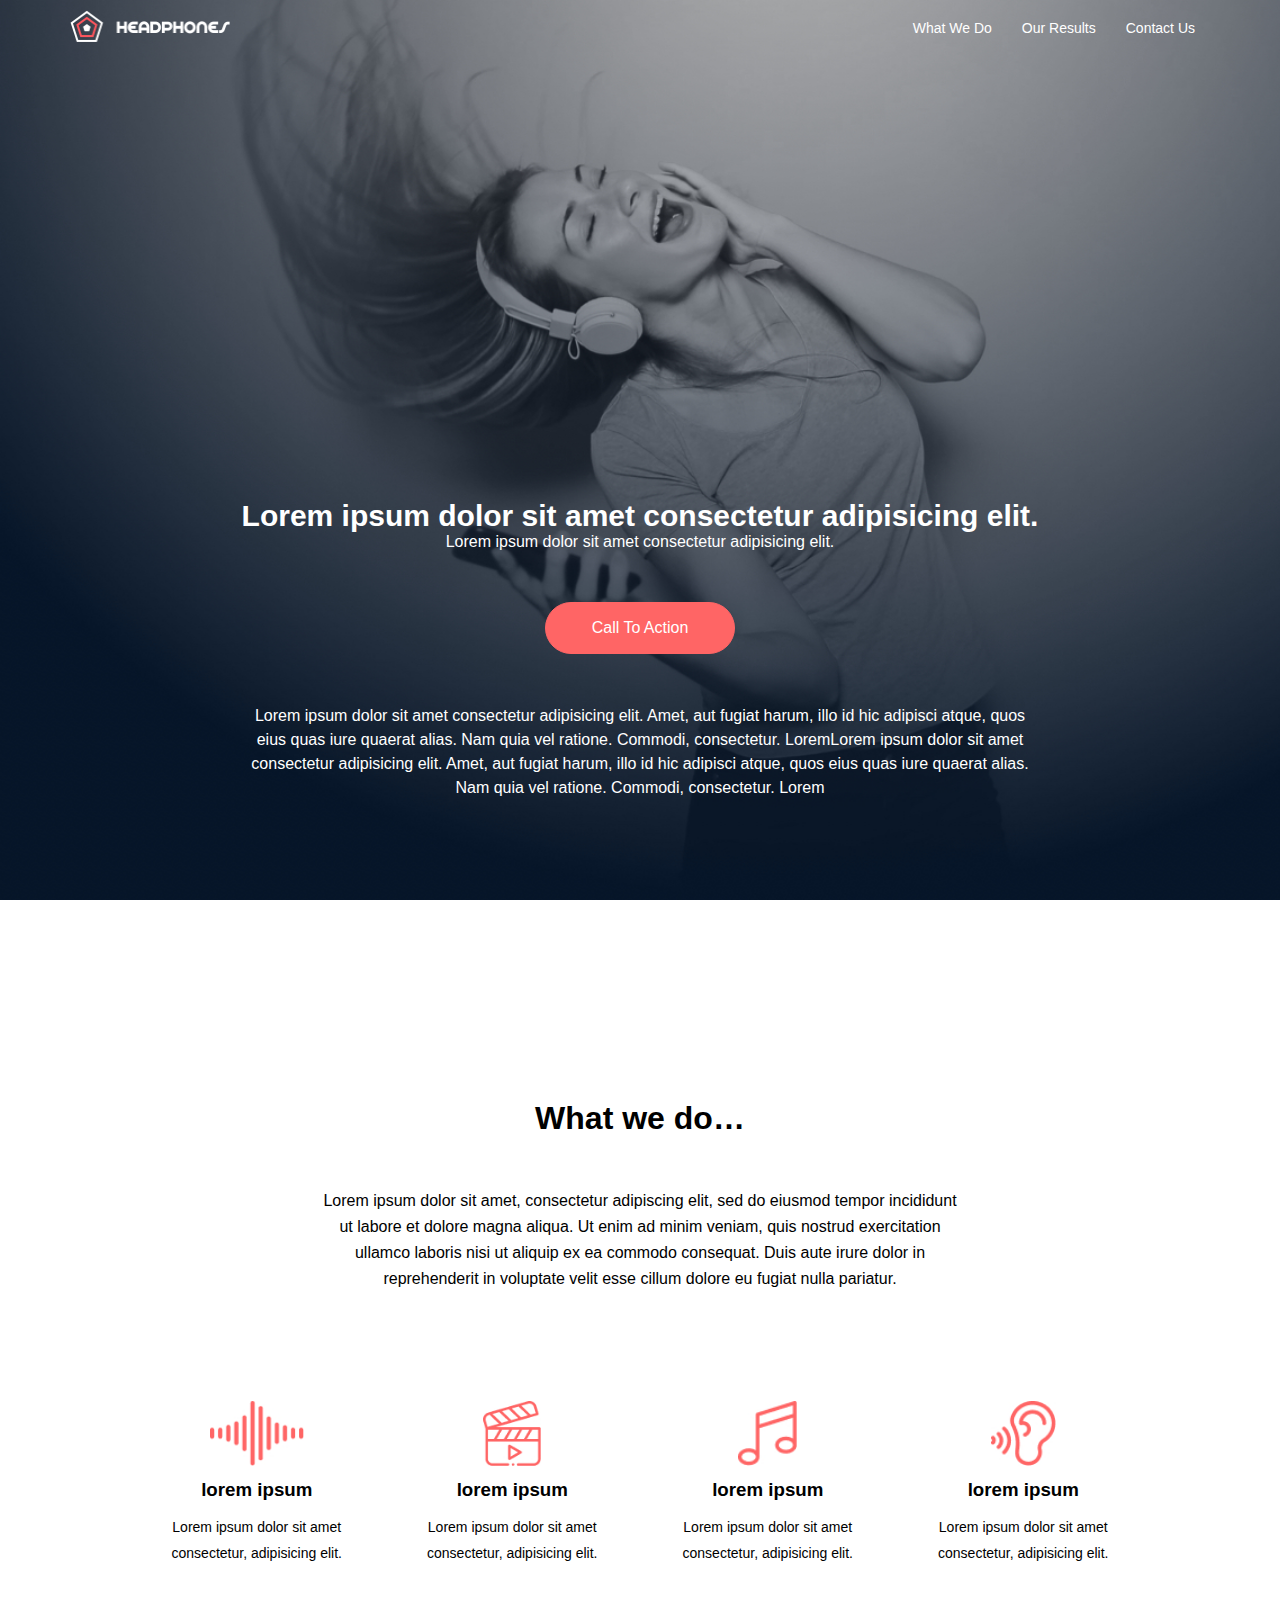
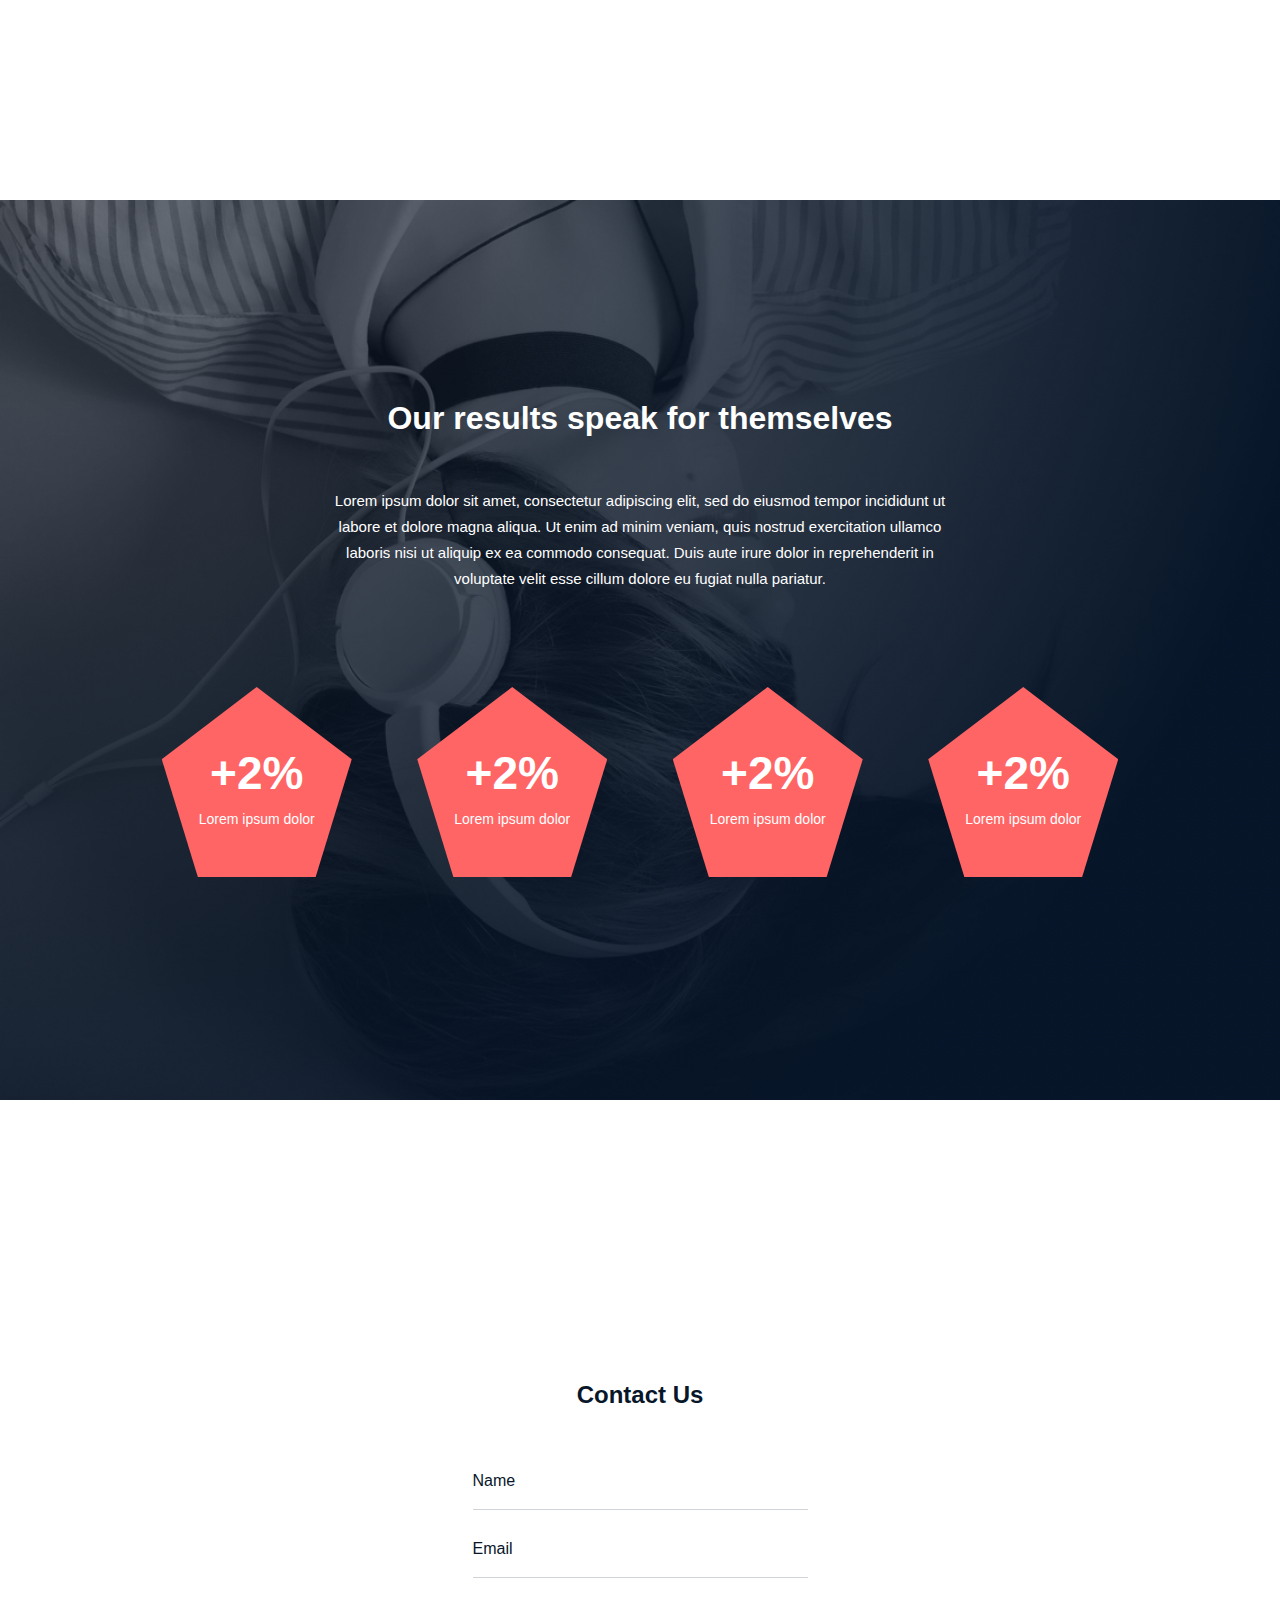
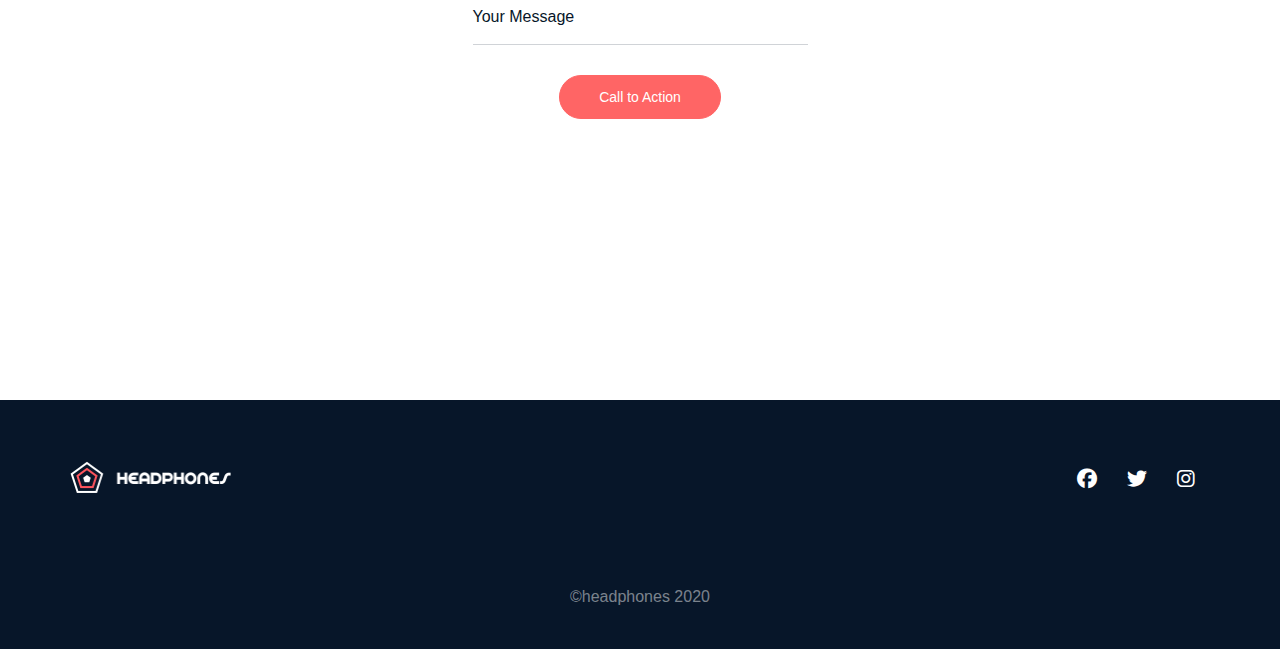
<file: headphones/4-index.html>
<!DOCTYPE html>
<html lang="en">
<head>
    <meta charset="UTF-8">
    <meta http-equiv="X-UA-Compatible" content="IE=edge">
    <meta name="viewport" content="width=device-width, initial-scale=1.0">
    <!-- File To Render All Css Normally -->
    <link href="css/normalize.css" rel="stylesheet">
    <!-- File For Font Icons = Font Awasome -->
    <link href="css/all.min.css" rel="stylesheet">
    <!-- Main Css File -->
    <link href="css/4-styles.css" rel="stylesheet">
    <title>Document</title>
</head>
<body>
    <header>
        <div class="container">
            <a href="index.html">
                <img src="images/logo_headphones.png" alt="logo">
            </a> 
            <nav>
                <i class="fa-solid fa-bars toggle-menu"></i>
                <ul>
                    <li><a href="#">What We Do</a></li>
                    <li><a href="#">Our Results</a></li>
                    <li><a href="#">Contact Us</a></li>
                </ul>
            </nav>
        </div>
    </header>
    <main>
        <section class="landing">
            <div class="content">
                <h1>Lorem ipsum dolor sit amet consectetur adipisicing elit.</h1>
                <p>Lorem ipsum dolor sit amet consectetur adipisicing elit.</p>
                <button>
                    Call To Action
                </button>
                <p class="last_p">Lorem ipsum dolor sit amet consectetur adipisicing elit. Amet, aut fugiat harum, illo id hic adipisci atque, quos eius quas iure quaerat alias. Nam quia vel ratione. Commodi, consectetur. LoremLorem ipsum dolor sit amet consectetur adipisicing elit. Amet, aut fugiat harum, illo id hic adipisci atque, quos eius quas iure quaerat alias. Nam quia vel ratione. Commodi, consectetur. Lorem</p>
            </div>
        </section>
        <section class="what-we-do">
            <div class="container">
                <div class="text">
                    <h2>What we do…</h2>
                    <p>Lorem ipsum dolor sit amet, consectetur adipiscing elit, sed do eiusmod tempor incididunt ut labore et dolore magna aliqua. Ut enim ad minim veniam, quis nostrud exercitation ullamco laboris nisi ut aliquip ex ea commodo consequat. Duis aute irure dolor in reprehenderit in voluptate velit esse cillum dolore eu fugiat nulla pariatur.</p>
                </div>
                <div class="cards">
                    <div>
                        <img src="images/sound-frecuency.jpg" alt="">
                        <h3>lorem ipsum</h3>
                        <p>Lorem ipsum dolor sit amet consectetur, adipisicing elit.</p>
                    </div>
                    <div>
                        <img src="images/video.jpg" alt="">
                        <h3>lorem ipsum</h3>
                        <p>Lorem ipsum dolor sit amet consectetur, adipisicing elit.</p>
                    </div>
                    <div>
                        <img src="images/music.jpg" alt="">
                        <h3>lorem ipsum</h3>
                        <p>Lorem ipsum dolor sit amet consectetur, adipisicing elit.</p>
                    </div>
                    <div>
                        <img src="images/hearing.jpg" alt="">
                        <h3>lorem ipsum</h3>
                        <p>Lorem ipsum dolor sit amet consectetur, adipisicing elit.</p>
                    </div>
                </div>
            </div>
        </section>
        <section class="our-results">
            <div class="container">
                <div class="text">
                    <h2>Our results speak for themselves</h2>
                    <p>Lorem ipsum dolor sit amet, consectetur adipiscing elit, sed do eiusmod tempor incididunt ut labore et dolore magna aliqua. Ut enim ad minim veniam, quis nostrud exercitation ullamco laboris nisi ut aliquip ex ea commodo consequat. Duis aute irure dolor in reprehenderit in voluptate velit esse cillum dolore eu fugiat nulla pariatur.</p>
                </div>
                <div class="cards">
                    <div class="pentagon-1">
                        <!-- <img src="images/pentagone.png" alt=""> -->
                        <div class="position">
                            <h3>+2%</h3>
                            <p>Lorem ipsum dolor</p> 
                        </div>
                    </div>                   
                    <div class="pentagon-1">
                        <!-- <img src="images/pentagone.png" alt=""> -->
                        <div class="position">
                            <h3>+2%</h3>
                            <p>Lorem ipsum dolor</p> 
                        </div>
                    </div>                   
                    <div class="pentagon-1">
                        <!-- <img src="images/pentagone.png" alt=""> -->
                        <div class="position">
                            <h3>+2%</h3>
                            <p>Lorem ipsum dolor</p> 
                        </div>
                    </div>                   
                    <div class="pentagon-1">
                        <!-- <img src="images/pentagone.png" alt=""> -->
                        <div class="position">
                            <h3>+2%</h3>
                            <p>Lorem ipsum dolor</p> 
                        </div>
                    </div>                   
                </div>
            </div>
        </section>
        <section class="contact-us">
            <div class="contact">
                <h2>Contact Us</h2>
                <form action="#" method="post">
                    <div>
                        <label for="user">Name</label>
                        <input id="user" name="user" type="text" required>
                    </div>
                    <div>
                        <label for="email">Email</label>
                        <input id="email" name="email" type="email" required>
                    </div>
                    <div>
                        <label for="message">Your Message</label>
                        <input id="message" name="message" type="text" required>
                    </div>
                    <button>Call to Action</button>
                </form>
            </div>
        </section>
    </main>
    <footer>
        <div class="container">
            <a href="index.html">
                <img src="images/logo_headphones.png" alt="logo">
            </a> 
            <nav>
                <ul>
                    <a href="https://www.facebook.com"><i class="fa-brands fa-facebook"></i></a>
                    <a href="https://x.com"><i class="fa-brands fa-twitter"></i></a>
                    <a href="https://www.instagram.com"><i class="fa-brands fa-instagram"></i></a>
                </ul>
            </nav>
        </div>
        <p>&copy;headphones 2020</p>
    </footer>
</body>
</html>
</file>
<file: headphones/css/0-styles.css>
* {
    --webkit-box-sizing: border-box;
    --moz-box-sizing: border-box;
    box-sizing: border-box;
    padding: 0;
    margin: 0;
}

html{
    scroll-behavior: smooth;
}

body {
    font-family: Arial, Helvetica, sans-serif;
}

ul {
    list-style: none;
}

.container {
    margin-left: auto;
    margin-right: auto;
    padding-left: 15px;
    padding-right: 15px;
}

/* Small Screens */
@media (min-width: 768px){
    .container {
        width: 750px;
    }
}

/* Medium Screens */
@media (min-width: 992px){
    .container {
        width: 970px;
    }
}

/* Large Screens */
@media (min-width: 1200px) {
    .container {
        width: 1170px;
    }
}

/* ======================================================================================================================= */

header {
    position: absolute;
    left: 0;
    width: 100%;
    z-index: 1;
}


header .container {
    display: flex;
    justify-content: space-between;
    align-items: center;
    color: #ffffff;
    position: relative;
    min-height: 56px;
}
header .container a img {
    width: 160px;
}

header .container nav {
    display: flex;
    flex: 1;
    justify-content: flex-end;
    align-items: center;
}

header .container nav .toggle-menu {
    font-size: 22px;
    color: white;
}

@media(min-width:481px){
    header .container nav .toggle-menu {
        display: none;
    }
}

header .container nav ul {
    display: flex;
    justify-content: space-around;
    align-items: center;
}

@media(max-width:480px){
    header .container nav ul {
        display: none;
    }

    header .container nav .toggle-menu:hover + ul {
        display: flex;
        flex-direction: column;
        position: absolute;
        top: 100%;
        width: 100%;
    }
}

header .container nav li a {
    display: block;
    text-decoration: none;
    color: white;
    font-size: 14px;
    padding: 20px 15px;
}

header .container nav ul li a:hover {
    color: #FF6565;
}

/* ====================================================================================================================== */

main .landing {
    background-image: url(../images/headphones_hero_1.jpg);
    background-repeat: no-repeat;
    background-size: cover;
    width: 100%;
    height: 100vh;
    display: flex;
    flex-direction: column;
    justify-content: flex-end;
    align-items: center;
}

main .landing p {
    color: white;
    text-align: center;
}

main .landing h1 {
    font-size: 30px;
    color: white;
    text-align: center;
    margin-bottom: 0;
}

main .landing .content {
    display: flex;
    flex-direction: column;
    justify-content: center;
    align-items: center;
    margin-bottom: 100px;
    max-width: 1000px;
}
@media(max-width:480px){
    main .landing .content {
        padding: 10px;
        width: 100%;
    }
    main .landing .content h1 {
        font-size: 25px;
        margin-bottom: 5px;
    }
}

main .landing .content button {
       margin-top: 50px;
       margin-bottom: 50px;
       width: 190px;
       padding: 16px;
       text-align: center;
       border: 1px solid #FF6565;
       border-radius: 35px;
       background-color: #FF6565;
       color: white;
       font-size: 16px;
       cursor: pointer;
}

main .landing .content button:hover {
    opacity: 0.9;
}

main .landing .content .last_p {
    text-align: center;
    font-size: 16px;
    line-height: 1.5;
}

@media(min-width:481px){
    main .landing .content .last_p {
            max-width: 800px;
    }
}

/* ======================================================================================================================== */

main .what-we-do {
    width: 100%;
    height: 100vh;
    display: flex;
    justify-content: center;
    align-items: center;
}

main .what-we-do .container {
    display: flex;
    flex-direction: column;
    justify-content: space-between;
    align-items: center;
    text-align: center;
    max-width: 1000px;
    height: 500px;
}

@media(max-width:768px){
    main .what-we-do .container {
        position: relative;
        height: 100%;
    }

    
    main .what-we-do {
        height: 100%;
        position: relative;
        margin-top: 120px;
    }
}

@media(max-width: 480px){
    main .what-we-do .container {
        position: relative;
        height: 100%;
    }

    
    main .what-we-do {
        height: 100%;
        position: relative;
        margin-top: 120px;
    }
}

main .what-we-do .text {
    width: 637px;
    height: 184px;
}

main .what-we-do .text h2 {
    margin-bottom: 50px;
    font-size: 32px;
    line-height: 37.5px;
}

main .what-we-do .text p {
    line-height: 26px;
    font-size: 16px;
}

main .what-we-do .container .cards {
    display: flex;
    flex-wrap: wrap;
    flex-direction: row;
    justify-content: space-around;
    width: 1002px;
    height: 193px;
}

@media(max-width:768px){
    main .what-we-do .container .cards {
        max-width: 472px;
        min-height: 469px;
        display: flex;
        flex-wrap: wrap;
        margin-top: 25px;
    }
}

@media(max-width: 480px){
    main .what-we-do .container .cards {
        max-width: 207px;
        min-height: 1020px;
        display: flex;
        flex-direction: column;
        flex-wrap: wrap;
        position: relative;
        margin-top: 160px;
    }

    main .what-we-do .text {
        max-width: 325px;
        max-height: 288px;
        margin-top: -50px;
    }
}

main .what-we-do .container .cards div {
    display: flex;
    flex-direction: column;
    justify-content: space-evenly;
    align-items: center;
    width: 207px;
    height: 193px;
}

main .what-we-do .container .cards div:hover {
    background-color: #deacf3;
    border: 2px solid #05b905;
} 

main .what-we-do .container .cards div img {
    height: 65.36px;
}

main .what-we-do .container .cards div p {
    font-size: 14px;
    line-height: 26px;
}

/* ============================================================================================================================= */

main .our-results {
    background-image: url(../images/headphones_hero_2.jpg);
    background-repeat: no-repeat;
    background-size: cover;
    width: 100%;
    height: 100vh;
    display: flex;
    justify-content: center;
    align-items: center;
    color: #ffffff;
}

main .our-results .container {
    display: flex;
    flex-direction: column;
    justify-content: space-between;
    align-items: center;
    text-align: center;
    max-width: 1000px;
    height: 500px;
}

@media(max-width:768px){
    main .our-results .container {
        position: relative;
        height: 100%;
    }

    main .our-results {
        height: 100%;
        position: relative;
        margin-top: 50px;
    }

    main .our-results .text h2 {
        margin-top: 40px;
    }
}

@media(max-width:480px){
    main .our-results {
        height: 100%;
        position: relative;
        margin-top: 50px;
    }

    main .our-results .container {
        position: relative;
        height: 100%;
        margin-top: 100px;
    }
}

main .our-results .text {
    width: 637px;
    height: 184px;
}

main .our-results .text h2 {
    margin-bottom: 50px;
    font-size: 32px;
    line-height: 37.5px;
}

main .our-results .text p {
    line-height: 26px;
    font-size: 15px;
    height: 104px;
}

main .our-results .container .cards {
    display: flex;
    flex-wrap: wrap;
    flex-direction: row;
    justify-content: space-around;
    width: 1002px;
    height: 193px;
}

@media(max-width:768px){
    main .our-results .container .cards {
        max-width: 472px;
        min-height: 469px;
        display: flex;
        flex-wrap: wrap;
        margin-top: 70px;
    }
}

@media(max-width: 480px){
    main .our-results .container .cards {
        max-width: 207px;
        min-height: 1020px;
        display: flex;
        flex-direction: column;
        flex-wrap: wrap;
        position: relative;
        margin-top: 160px;
    }

    main .our-results .text {
        max-width: 325px;
        max-height: 288px;
        margin-top: -50px;
    }
    .cards .pentagon-1 {
        margin-top: 20px;
    }
}

main .our-results .container .cards div {
    display: flex;
    flex-direction: column;
    justify-content: space-evenly;
    align-items: center;
    width: 190px;
    height: 190px;
    position: relative;
}

main .our-results .container .cards div .position {
    position: absolute;
}

main .our-results .container .cards div .position h3 {
    font-size: 46px;
    margin-top: 15px;
}

main .our-results .container .cards div .position p {
    margin-top:-20%;
}
main .our-results .container .cards div img {
    width: 190px;
}

main .our-results .container .cards div p {
    font-size: 14px;
    line-height: 26px;
}

/* ============================================================ POLYGON ==================================================== */
.cards {
    margin: 20px;
    display:flex;
    flex-wrap: wrap;
	gap: 10px 20px;
}

.pentagon-1 {
	position: relative;
	width: 157.5px;
	height: 150px;
	background: #FF6565;
	clip-path: polygon( 50% 0, 100% 38%, 81% 100%, 19% 100%, 0 38%);
}

.pentagon-1:hover {
    opacity: 0.9;
    cursor: pointer;
    background-color: #19a17c;
    color: #071629;
}

/* ========================================================================================================================= */

main .contact-us {
    width: 100%;
    height: 100vh;
    display: flex;
    justify-content: center;
    align-items: center;
    color: #071629;
}


main .contact-us .contact {
    width: 335px;
    height: 373px;
    display: flex;
    flex-direction: column;
    justify-content: space-around;
    align-items: center;
    position: relative;
}

main .contact-us .contact form {
    display: flex;
    flex-direction: column;
    justify-content: space-between;
    align-items: normal;
    width: 100%;
}

main .contact-us .contact form h2 {
    font-size: 32px;
    line-height: 37.5px;
    text-align: center;
}

main .contact-us .contact form div {
    display: flex;
    flex-direction: column;
    margin-top: 30px;
}

main .contact-us .contact form input {
    border-width: 0 0 1px 0;
    border-color: transparent transparent #07162930 transparent;
    border-style: solid;
}

main .contact-us .contact form button {
    width: 162px;
    height: 44px;
    border-radius: 50px;
    background-color: #FF6565;
    font-size: 14px;
    color: #ffffff;
    border: 1px solid #FF6565;
    margin-left: auto;
    margin-right: auto;
    margin-top: 30px;
}

main .contact-us .contact form button:hover {
    opacity: 0.9;
    cursor: pointer;
}

/* ========================================================================================================================= */

footer {
    background-color: #071629;
    display: flex;
    flex-direction: column;
    justify-content: space-evenly;
    align-items: center;
    width: 100%;
    height: 249px;
}

footer .container {
    display: flex;
    flex-direction: row;
    justify-content: space-between;
    align-items: center;
}

footer .container a img {
    width: 161px;
}

footer .container nav {
    display: flex;
    flex: 1;
    justify-content: flex-end;
    align-items: center;
}

footer .container nav ul {
    display: flex;
    justify-content: space-around;
    align-items: center;
}

footer .container nav a {
    display: block;
    text-decoration: none;
    color: white;
    font-size: 20px;
    padding: 25px 15px;
}

footer .container nav ul a:hover {
    color: #FF6565;
}

footer p {
    margin-top: 30px;
    color: #ffffff7a;
}

@media(max-width:480px){
    footer .container  {
        display: flex;
        flex-direction: column;
    }
}
</file>
<file: headphones/css/1-styles.css>
* {
    --webkit-box-sizing: border-box;
    --moz-box-sizing: border-box;
    box-sizing: border-box;
    padding: 0;
    margin: 0;
}

html{
    scroll-behavior: smooth;
}

body {
    font-family: Arial, Helvetica, sans-serif;
}

ul {
    list-style: none;
}

.container {
    margin-left: auto;
    margin-right: auto;
    padding-left: 15px;
    padding-right: 15px;
}

/* Small Screens */
@media (min-width: 768px){
    .container {
        width: 750px;
    }
}

/* Medium Screens */
@media (min-width: 992px){
    .container {
        width: 970px;
    }
}

/* Large Screens */
@media (min-width: 1200px) {
    .container {
        width: 1170px;
    }
}

/* ======================================================================================================================= */

header {
    position: absolute;
    left: 0;
    width: 100%;
    z-index: 1;
}


header .container {
    display: flex;
    justify-content: space-between;
    align-items: center;
    color: #ffffff;
    position: relative;
    min-height: 56px;
}
header .container a img {
    width: 160px;
}

header .container nav {
    display: flex;
    flex: 1;
    justify-content: flex-end;
    align-items: center;
}

header .container nav .toggle-menu {
    font-size: 22px;
    color: white;
}

@media(min-width:481px){
    header .container nav .toggle-menu {
        display: none;
    }
}

header .container nav ul {
    display: flex;
    justify-content: space-around;
    align-items: center;
}

@media(max-width:480px){
    header .container nav ul {
        display: none;
    }

    header .container nav .toggle-menu:hover + ul {
        display: flex;
        flex-direction: column;
        position: absolute;
        top: 100%;
        width: 100%;
    }
}

header .container nav li a {
    display: block;
    text-decoration: none;
    color: white;
    font-size: 14px;
    padding: 20px 15px;
}

header .container nav ul li a:hover {
    color: #FF6565;
}

/* ====================================================================================================================== */

main .landing {
    background-image: url(../images/headphones_hero_1.jpg);
    background-repeat: no-repeat;
    background-size: cover;
    width: 100%;
    height: 100vh;
    display: flex;
    flex-direction: column;
    justify-content: flex-end;
    align-items: center;
}

main .landing p {
    color: white;
    text-align: center;
}

main .landing h1 {
    font-size: 30px;
    color: white;
    text-align: center;
    margin-bottom: 0;
}

main .landing .content {
    display: flex;
    flex-direction: column;
    justify-content: center;
    align-items: center;
    margin-bottom: 100px;
    max-width: 1000px;
}
@media(max-width:480px){
    main .landing .content {
        padding: 10px;
        width: 100%;
    }
    main .landing .content h1 {
        font-size: 25px;
        margin-bottom: 5px;
    }
}

main .landing .content button {
       margin-top: 50px;
       margin-bottom: 50px;
       width: 190px;
       padding: 16px;
       text-align: center;
       border: 1px solid #FF6565;
       border-radius: 35px;
       background-color: #FF6565;
       color: white;
       font-size: 16px;
       cursor: pointer;
}

main .landing .content button:hover {
    opacity: 0.9;
}

main .landing .content .last_p {
    text-align: center;
    font-size: 16px;
    line-height: 1.5;
}

@media(min-width:481px){
    main .landing .content .last_p {
            max-width: 800px;
    }
}

/* ======================================================================================================================== */

main .what-we-do {
    width: 100%;
    height: 100vh;
    display: flex;
    justify-content: center;
    align-items: center;
}

main .what-we-do .container {
    display: flex;
    flex-direction: column;
    justify-content: space-between;
    align-items: center;
    text-align: center;
    max-width: 1000px;
    height: 500px;
}

@media(max-width:768px){
    main .what-we-do .container {
        position: relative;
        height: 100%;
    }

    
    main .what-we-do {
        height: 100%;
        position: relative;
        margin-top: 120px;
    }
}

@media(max-width: 480px){
    main .what-we-do .container {
        position: relative;
        height: 100%;
    }

    
    main .what-we-do {
        height: 100%;
        position: relative;
        margin-top: 120px;
    }
}

main .what-we-do .text {
    width: 637px;
    height: 184px;
}

main .what-we-do .text h2 {
    margin-bottom: 50px;
    font-size: 32px;
    line-height: 37.5px;
}

main .what-we-do .text p {
    line-height: 26px;
    font-size: 16px;
}

main .what-we-do .container .cards {
    display: flex;
    flex-wrap: wrap;
    flex-direction: row;
    justify-content: space-around;
    width: 1002px;
    height: 193px;
}

@media(max-width:768px){
    main .what-we-do .container .cards {
        max-width: 472px;
        min-height: 469px;
        display: flex;
        flex-wrap: wrap;
        margin-top: 25px;
    }
}

@media(max-width: 480px){
    main .what-we-do .container .cards {
        max-width: 207px;
        min-height: 1020px;
        display: flex;
        flex-direction: column;
        flex-wrap: wrap;
        position: relative;
        margin-top: 160px;
    }

    main .what-we-do .text {
        max-width: 325px;
        max-height: 288px;
        margin-top: -50px;
    }
}

main .what-we-do .container .cards div {
    display: flex;
    flex-direction: column;
    justify-content: space-evenly;
    align-items: center;
    width: 207px;
    height: 193px;
}

main .what-we-do .container .cards div:hover {
    background-color: #deacf3;
    border: 2px solid #05b905;
} 

main .what-we-do .container .cards div img {
    height: 65.36px;
}

main .what-we-do .container .cards div p {
    font-size: 14px;
    line-height: 26px;
}

/* ============================================================================================================================= */

main .our-results {
    background-image: url(../images/headphones_hero_2.jpg);
    background-repeat: no-repeat;
    background-size: cover;
    width: 100%;
    height: 100vh;
    display: flex;
    justify-content: center;
    align-items: center;
    color: #ffffff;
}

main .our-results .container {
    display: flex;
    flex-direction: column;
    justify-content: space-between;
    align-items: center;
    text-align: center;
    max-width: 1000px;
    height: 500px;
}

@media(max-width:768px){
    main .our-results .container {
        position: relative;
        height: 100%;
    }

    main .our-results {
        height: 100%;
        position: relative;
        margin-top: 50px;
    }

    main .our-results .text h2 {
        margin-top: 40px;
    }
}

@media(max-width:480px){
    main .our-results {
        height: 100%;
        position: relative;
        margin-top: 50px;
    }

    main .our-results .container {
        position: relative;
        height: 100%;
        margin-top: 100px;
    }
}

main .our-results .text {
    width: 637px;
    height: 184px;
}

main .our-results .text h2 {
    margin-bottom: 50px;
    font-size: 32px;
    line-height: 37.5px;
}

main .our-results .text p {
    line-height: 26px;
    font-size: 15px;
    height: 104px;
}

main .our-results .container .cards {
    display: flex;
    flex-wrap: wrap;
    flex-direction: row;
    justify-content: space-around;
    width: 1002px;
    height: 193px;
}

@media(max-width:768px){
    main .our-results .container .cards {
        max-width: 472px;
        min-height: 469px;
        display: flex;
        flex-wrap: wrap;
        margin-top: 70px;
    }
}

@media(max-width: 480px){
    main .our-results .container .cards {
        max-width: 207px;
        min-height: 1020px;
        display: flex;
        flex-direction: column;
        flex-wrap: wrap;
        position: relative;
        margin-top: 160px;
    }

    main .our-results .text {
        max-width: 325px;
        max-height: 288px;
        margin-top: -50px;
    }
    .cards .pentagon-1 {
        margin-top: 20px;
    }
}

main .our-results .container .cards div {
    display: flex;
    flex-direction: column;
    justify-content: space-evenly;
    align-items: center;
    width: 190px;
    height: 190px;
    position: relative;
}

main .our-results .container .cards div .position {
    position: absolute;
}

main .our-results .container .cards div .position h3 {
    font-size: 46px;
    margin-top: 15px;
}

main .our-results .container .cards div .position p {
    margin-top:-20%;
}
main .our-results .container .cards div img {
    width: 190px;
}

main .our-results .container .cards div p {
    font-size: 14px;
    line-height: 26px;
}

/* ============================================================ POLYGON ==================================================== */
.cards {
    margin: 20px;
    display:flex;
    flex-wrap: wrap;
	gap: 10px 20px;
}

.pentagon-1 {
	position: relative;
	width: 157.5px;
	height: 150px;
	background: #FF6565;
	clip-path: polygon( 50% 0, 100% 38%, 81% 100%, 19% 100%, 0 38%);
}

.pentagon-1:hover {
    opacity: 0.9;
    cursor: pointer;
    background-color: #19a17c;
    color: #071629;
}

/* ========================================================================================================================= */

main .contact-us {
    width: 100%;
    height: 100vh;
    display: flex;
    justify-content: center;
    align-items: center;
    color: #071629;
}


main .contact-us .contact {
    width: 335px;
    height: 373px;
    display: flex;
    flex-direction: column;
    justify-content: space-around;
    align-items: center;
    position: relative;
}

main .contact-us .contact form {
    display: flex;
    flex-direction: column;
    justify-content: space-between;
    align-items: normal;
    width: 100%;
}

main .contact-us .contact form h2 {
    font-size: 32px;
    line-height: 37.5px;
    text-align: center;
}

main .contact-us .contact form div {
    display: flex;
    flex-direction: column;
    margin-top: 30px;
}

main .contact-us .contact form input {
    border-width: 0 0 1px 0;
    border-color: transparent transparent #07162930 transparent;
    border-style: solid;
}

main .contact-us .contact form button {
    width: 162px;
    height: 44px;
    border-radius: 50px;
    background-color: #FF6565;
    font-size: 14px;
    color: #ffffff;
    border: 1px solid #FF6565;
    margin-left: auto;
    margin-right: auto;
    margin-top: 30px;
}

main .contact-us .contact form button:hover {
    opacity: 0.9;
    cursor: pointer;
}

/* ========================================================================================================================= */

footer {
    background-color: #071629;
    display: flex;
    flex-direction: column;
    justify-content: space-evenly;
    align-items: center;
    width: 100%;
    height: 249px;
}

footer .container {
    display: flex;
    flex-direction: row;
    justify-content: space-between;
    align-items: center;
}

footer .container a img {
    width: 161px;
}

footer .container nav {
    display: flex;
    flex: 1;
    justify-content: flex-end;
    align-items: center;
}

footer .container nav ul {
    display: flex;
    justify-content: space-around;
    align-items: center;
}

footer .container nav a {
    display: block;
    text-decoration: none;
    color: white;
    font-size: 20px;
    padding: 25px 15px;
}

footer .container nav ul a:hover {
    color: #FF6565;
}

footer p {
    margin-top: 30px;
    color: #ffffff7a;
}

@media(max-width:480px){
    footer .container  {
        display: flex;
        flex-direction: column;
    }
}
</file>
<file: headphones/css/2-styles.css>
* {
    --webkit-box-sizing: border-box;
    --moz-box-sizing: border-box;
    box-sizing: border-box;
    padding: 0;
    margin: 0;
}

html{
    scroll-behavior: smooth;
}

body {
    font-family: Arial, Helvetica, sans-serif;
}

ul {
    list-style: none;
}

.container {
    margin-left: auto;
    margin-right: auto;
    padding-left: 15px;
    padding-right: 15px;
}

/* Small Screens */
@media (min-width: 768px){
    .container {
        width: 750px;
    }
}

/* Medium Screens */
@media (min-width: 992px){
    .container {
        width: 970px;
    }
}

/* Large Screens */
@media (min-width: 1200px) {
    .container {
        width: 1170px;
    }
}

/* ======================================================================================================================= */

header {
    position: absolute;
    left: 0;
    width: 100%;
    z-index: 1;
}


header .container {
    display: flex;
    justify-content: space-between;
    align-items: center;
    color: #ffffff;
    position: relative;
    min-height: 56px;
}
header .container a img {
    width: 160px;
}

header .container nav {
    display: flex;
    flex: 1;
    justify-content: flex-end;
    align-items: center;
}

header .container nav .toggle-menu {
    font-size: 22px;
    color: white;
}

@media(min-width:481px){
    header .container nav .toggle-menu {
        display: none;
    }
}

header .container nav ul {
    display: flex;
    justify-content: space-around;
    align-items: center;
}

@media(max-width:480px){
    header .container nav ul {
        display: none;
    }

    header .container nav .toggle-menu:hover + ul {
        display: flex;
        flex-direction: column;
        position: absolute;
        top: 100%;
        width: 100%;
    }
}

header .container nav li a {
    display: block;
    text-decoration: none;
    color: white;
    font-size: 14px;
    padding: 20px 15px;
}

header .container nav ul li a:hover {
    color: #FF6565;
}

/* ====================================================================================================================== */

main .landing {
    background-image: url(../images/headphones_hero_1.jpg);
    background-repeat: no-repeat;
    background-size: cover;
    width: 100%;
    height: 100vh;
    display: flex;
    flex-direction: column;
    justify-content: flex-end;
    align-items: center;
}

main .landing p {
    color: white;
    text-align: center;
}

main .landing h1 {
    font-size: 30px;
    color: white;
    text-align: center;
    margin-bottom: 0;
}

main .landing .content {
    display: flex;
    flex-direction: column;
    justify-content: center;
    align-items: center;
    margin-bottom: 100px;
    max-width: 1000px;
}
@media(max-width:480px){
    main .landing .content {
        padding: 10px;
        width: 100%;
    }
    main .landing .content h1 {
        font-size: 25px;
        margin-bottom: 5px;
    }
}

main .landing .content button {
       margin-top: 50px;
       margin-bottom: 50px;
       width: 190px;
       padding: 16px;
       text-align: center;
       border: 1px solid #FF6565;
       border-radius: 35px;
       background-color: #FF6565;
       color: white;
       font-size: 16px;
       cursor: pointer;
}

main .landing .content button:hover {
    opacity: 0.9;
}

main .landing .content .last_p {
    text-align: center;
    font-size: 16px;
    line-height: 1.5;
}

@media(min-width:481px){
    main .landing .content .last_p {
            max-width: 800px;
    }
}

/* ======================================================================================================================== */

main .what-we-do {
    width: 100%;
    height: 100vh;
    display: flex;
    justify-content: center;
    align-items: center;
}

main .what-we-do .container {
    display: flex;
    flex-direction: column;
    justify-content: space-between;
    align-items: center;
    text-align: center;
    max-width: 1000px;
    height: 500px;
}

@media(max-width:768px){
    main .what-we-do .container {
        position: relative;
        height: 100%;
    }

    
    main .what-we-do {
        height: 100%;
        position: relative;
        margin-top: 120px;
    }
}

@media(max-width: 480px){
    main .what-we-do .container {
        position: relative;
        height: 100%;
    }

    
    main .what-we-do {
        height: 100%;
        position: relative;
        margin-top: 120px;
    }
}

main .what-we-do .text {
    width: 637px;
    height: 184px;
}

main .what-we-do .text h2 {
    margin-bottom: 50px;
    font-size: 32px;
    line-height: 37.5px;
}

main .what-we-do .text p {
    line-height: 26px;
    font-size: 16px;
}

main .what-we-do .container .cards {
    display: flex;
    flex-wrap: wrap;
    flex-direction: row;
    justify-content: space-around;
    width: 1002px;
    height: 193px;
}

@media(max-width:768px){
    main .what-we-do .container .cards {
        max-width: 472px;
        min-height: 469px;
        display: flex;
        flex-wrap: wrap;
        margin-top: 25px;
    }
}

@media(max-width: 480px){
    main .what-we-do .container .cards {
        max-width: 207px;
        min-height: 1020px;
        display: flex;
        flex-direction: column;
        flex-wrap: wrap;
        position: relative;
        margin-top: 160px;
    }

    main .what-we-do .text {
        max-width: 325px;
        max-height: 288px;
        margin-top: -50px;
    }
}

main .what-we-do .container .cards div {
    display: flex;
    flex-direction: column;
    justify-content: space-evenly;
    align-items: center;
    width: 207px;
    height: 193px;
}

main .what-we-do .container .cards div:hover {
    background-color: #deacf3;
    border: 2px solid #05b905;
} 

main .what-we-do .container .cards div img {
    height: 65.36px;
}

main .what-we-do .container .cards div p {
    font-size: 14px;
    line-height: 26px;
}

/* ============================================================================================================================= */

main .our-results {
    background-image: url(../images/headphones_hero_2.jpg);
    background-repeat: no-repeat;
    background-size: cover;
    width: 100%;
    height: 100vh;
    display: flex;
    justify-content: center;
    align-items: center;
    color: #ffffff;
}

main .our-results .container {
    display: flex;
    flex-direction: column;
    justify-content: space-between;
    align-items: center;
    text-align: center;
    max-width: 1000px;
    height: 500px;
}

@media(max-width:768px){
    main .our-results .container {
        position: relative;
        height: 100%;
    }

    main .our-results {
        height: 100%;
        position: relative;
        margin-top: 50px;
    }

    main .our-results .text h2 {
        margin-top: 40px;
    }
}

@media(max-width:480px){
    main .our-results {
        height: 100%;
        position: relative;
        margin-top: 50px;
    }

    main .our-results .container {
        position: relative;
        height: 100%;
        margin-top: 100px;
    }
}

main .our-results .text {
    width: 637px;
    height: 184px;
}

main .our-results .text h2 {
    margin-bottom: 50px;
    font-size: 32px;
    line-height: 37.5px;
}

main .our-results .text p {
    line-height: 26px;
    font-size: 15px;
    height: 104px;
}

main .our-results .container .cards {
    display: flex;
    flex-wrap: wrap;
    flex-direction: row;
    justify-content: space-around;
    width: 1002px;
    height: 193px;
}

@media(max-width:768px){
    main .our-results .container .cards {
        max-width: 472px;
        min-height: 469px;
        display: flex;
        flex-wrap: wrap;
        margin-top: 70px;
    }
}

@media(max-width: 480px){
    main .our-results .container .cards {
        max-width: 207px;
        min-height: 1020px;
        display: flex;
        flex-direction: column;
        flex-wrap: wrap;
        position: relative;
        margin-top: 160px;
    }

    main .our-results .text {
        max-width: 325px;
        max-height: 288px;
        margin-top: -50px;
    }
    .cards .pentagon-1 {
        margin-top: 20px;
    }
}

main .our-results .container .cards div {
    display: flex;
    flex-direction: column;
    justify-content: space-evenly;
    align-items: center;
    width: 190px;
    height: 190px;
    position: relative;
}

main .our-results .container .cards div .position {
    position: absolute;
}

main .our-results .container .cards div .position h3 {
    font-size: 46px;
    margin-top: 15px;
}

main .our-results .container .cards div .position p {
    margin-top:-20%;
}
main .our-results .container .cards div img {
    width: 190px;
}

main .our-results .container .cards div p {
    font-size: 14px;
    line-height: 26px;
}

/* ============================================================ POLYGON ==================================================== */
.cards {
    margin: 20px;
    display:flex;
    flex-wrap: wrap;
	gap: 10px 20px;
}

.pentagon-1 {
	position: relative;
	width: 157.5px;
	height: 150px;
	background: #FF6565;
	clip-path: polygon( 50% 0, 100% 38%, 81% 100%, 19% 100%, 0 38%);
}

.pentagon-1:hover {
    opacity: 0.9;
    cursor: pointer;
    background-color: #19a17c;
    color: #071629;
}

/* ========================================================================================================================= */

main .contact-us {
    width: 100%;
    height: 100vh;
    display: flex;
    justify-content: center;
    align-items: center;
    color: #071629;
}


main .contact-us .contact {
    width: 335px;
    height: 373px;
    display: flex;
    flex-direction: column;
    justify-content: space-around;
    align-items: center;
    position: relative;
}

main .contact-us .contact form {
    display: flex;
    flex-direction: column;
    justify-content: space-between;
    align-items: normal;
    width: 100%;
}

main .contact-us .contact form h2 {
    font-size: 32px;
    line-height: 37.5px;
    text-align: center;
}

main .contact-us .contact form div {
    display: flex;
    flex-direction: column;
    margin-top: 30px;
}

main .contact-us .contact form input {
    border-width: 0 0 1px 0;
    border-color: transparent transparent #07162930 transparent;
    border-style: solid;
}

main .contact-us .contact form button {
    width: 162px;
    height: 44px;
    border-radius: 50px;
    background-color: #FF6565;
    font-size: 14px;
    color: #ffffff;
    border: 1px solid #FF6565;
    margin-left: auto;
    margin-right: auto;
    margin-top: 30px;
}

main .contact-us .contact form button:hover {
    opacity: 0.9;
    cursor: pointer;
}

/* ========================================================================================================================= */

footer {
    background-color: #071629;
    display: flex;
    flex-direction: column;
    justify-content: space-evenly;
    align-items: center;
    width: 100%;
    height: 249px;
}

footer .container {
    display: flex;
    flex-direction: row;
    justify-content: space-between;
    align-items: center;
}

footer .container a img {
    width: 161px;
}

footer .container nav {
    display: flex;
    flex: 1;
    justify-content: flex-end;
    align-items: center;
}

footer .container nav ul {
    display: flex;
    justify-content: space-around;
    align-items: center;
}

footer .container nav a {
    display: block;
    text-decoration: none;
    color: white;
    font-size: 20px;
    padding: 25px 15px;
}

footer .container nav ul a:hover {
    color: #FF6565;
}

footer p {
    margin-top: 30px;
    color: #ffffff7a;
}

@media(max-width:480px){
    footer .container  {
        display: flex;
        flex-direction: column;
    }
}
</file>
<file: headphones/css/3-styles.css>
* {
    --webkit-box-sizing: border-box;
    --moz-box-sizing: border-box;
    box-sizing: border-box;
    padding: 0;
    margin: 0;
}

html{
    scroll-behavior: smooth;
}

body {
    font-family: Arial, Helvetica, sans-serif;
}

ul {
    list-style: none;
}

.container {
    margin-left: auto;
    margin-right: auto;
    padding-left: 15px;
    padding-right: 15px;
}

/* Small Screens */
@media (min-width: 768px){
    .container {
        width: 750px;
    }
}

/* Medium Screens */
@media (min-width: 992px){
    .container {
        width: 970px;
    }
}

/* Large Screens */
@media (min-width: 1200px) {
    .container {
        width: 1170px;
    }
}

/* ======================================================================================================================= */

header {
    position: absolute;
    left: 0;
    width: 100%;
    z-index: 1;
}


header .container {
    display: flex;
    justify-content: space-between;
    align-items: center;
    color: #ffffff;
    position: relative;
    min-height: 56px;
}
header .container a img {
    width: 160px;
}

header .container nav {
    display: flex;
    flex: 1;
    justify-content: flex-end;
    align-items: center;
}

header .container nav .toggle-menu {
    font-size: 22px;
    color: white;
}

@media(min-width:481px){
    header .container nav .toggle-menu {
        display: none;
    }
}

header .container nav ul {
    display: flex;
    justify-content: space-around;
    align-items: center;
}

@media(max-width:480px){
    header .container nav ul {
        display: none;
    }

    header .container nav .toggle-menu:hover + ul {
        display: flex;
        flex-direction: column;
        position: absolute;
        top: 100%;
        width: 100%;
    }
}

header .container nav li a {
    display: block;
    text-decoration: none;
    color: white;
    font-size: 14px;
    padding: 20px 15px;
}

header .container nav ul li a:hover {
    color: #FF6565;
}

/* ====================================================================================================================== */

main .landing {
    background-image: url(../images/headphones_hero_1.jpg);
    background-repeat: no-repeat;
    background-size: cover;
    width: 100%;
    height: 100vh;
    display: flex;
    flex-direction: column;
    justify-content: flex-end;
    align-items: center;
}

main .landing p {
    color: white;
    text-align: center;
}

main .landing h1 {
    font-size: 30px;
    color: white;
    text-align: center;
    margin-bottom: 0;
}

main .landing .content {
    display: flex;
    flex-direction: column;
    justify-content: center;
    align-items: center;
    margin-bottom: 100px;
    max-width: 1000px;
}
@media(max-width:480px){
    main .landing .content {
        padding: 10px;
        width: 100%;
    }
    main .landing .content h1 {
        font-size: 25px;
        margin-bottom: 5px;
    }
}

main .landing .content button {
       margin-top: 50px;
       margin-bottom: 50px;
       width: 190px;
       padding: 16px;
       text-align: center;
       border: 1px solid #FF6565;
       border-radius: 35px;
       background-color: #FF6565;
       color: white;
       font-size: 16px;
       cursor: pointer;
}

main .landing .content button:hover {
    opacity: 0.9;
}

main .landing .content .last_p {
    text-align: center;
    font-size: 16px;
    line-height: 1.5;
}

@media(min-width:481px){
    main .landing .content .last_p {
            max-width: 800px;
    }
}

/* ======================================================================================================================== */

main .what-we-do {
    width: 100%;
    height: 100vh;
    display: flex;
    justify-content: center;
    align-items: center;
}

main .what-we-do .container {
    display: flex;
    flex-direction: column;
    justify-content: space-between;
    align-items: center;
    text-align: center;
    max-width: 1000px;
    height: 500px;
}

@media(max-width:768px){
    main .what-we-do .container {
        position: relative;
        height: 100%;
    }

    
    main .what-we-do {
        height: 100%;
        position: relative;
        margin-top: 120px;
    }
}

@media(max-width: 480px){
    main .what-we-do .container {
        position: relative;
        height: 100%;
    }

    
    main .what-we-do {
        height: 100%;
        position: relative;
        margin-top: 120px;
    }
}

main .what-we-do .text {
    width: 637px;
    height: 184px;
}

main .what-we-do .text h2 {
    margin-bottom: 50px;
    font-size: 32px;
    line-height: 37.5px;
}

main .what-we-do .text p {
    line-height: 26px;
    font-size: 16px;
}

main .what-we-do .container .cards {
    display: flex;
    flex-wrap: wrap;
    flex-direction: row;
    justify-content: space-around;
    width: 1002px;
    height: 193px;
}

@media(max-width:768px){
    main .what-we-do .container .cards {
        max-width: 472px;
        min-height: 469px;
        display: flex;
        flex-wrap: wrap;
        margin-top: 25px;
    }
}

@media(max-width: 480px){
    main .what-we-do .container .cards {
        max-width: 207px;
        min-height: 1020px;
        display: flex;
        flex-direction: column;
        flex-wrap: wrap;
        position: relative;
        margin-top: 160px;
    }

    main .what-we-do .text {
        max-width: 325px;
        max-height: 288px;
        margin-top: -50px;
    }
}

main .what-we-do .container .cards div {
    display: flex;
    flex-direction: column;
    justify-content: space-evenly;
    align-items: center;
    width: 207px;
    height: 193px;
}

main .what-we-do .container .cards div:hover {
    background-color: #deacf3;
    border: 2px solid #05b905;
} 

main .what-we-do .container .cards div img {
    height: 65.36px;
}

main .what-we-do .container .cards div p {
    font-size: 14px;
    line-height: 26px;
}

/* ============================================================================================================================= */

main .our-results {
    background-image: url(../images/headphones_hero_2.jpg);
    background-repeat: no-repeat;
    background-size: cover;
    width: 100%;
    height: 100vh;
    display: flex;
    justify-content: center;
    align-items: center;
    color: #ffffff;
}

main .our-results .container {
    display: flex;
    flex-direction: column;
    justify-content: space-between;
    align-items: center;
    text-align: center;
    max-width: 1000px;
    height: 500px;
}

@media(max-width:768px){
    main .our-results .container {
        position: relative;
        height: 100%;
    }

    main .our-results {
        height: 100%;
        position: relative;
        margin-top: 50px;
    }

    main .our-results .text h2 {
        margin-top: 40px;
    }
}

@media(max-width:480px){
    main .our-results {
        height: 100%;
        position: relative;
        margin-top: 50px;
    }

    main .our-results .container {
        position: relative;
        height: 100%;
        margin-top: 100px;
    }
}

main .our-results .text {
    width: 637px;
    height: 184px;
}

main .our-results .text h2 {
    margin-bottom: 50px;
    font-size: 32px;
    line-height: 37.5px;
}

main .our-results .text p {
    line-height: 26px;
    font-size: 15px;
    height: 104px;
}

main .our-results .container .cards {
    display: flex;
    flex-wrap: wrap;
    flex-direction: row;
    justify-content: space-around;
    width: 1002px;
    height: 193px;
}

@media(max-width:768px){
    main .our-results .container .cards {
        max-width: 472px;
        min-height: 469px;
        display: flex;
        flex-wrap: wrap;
        margin-top: 70px;
    }
}

@media(max-width: 480px){
    main .our-results .container .cards {
        max-width: 207px;
        min-height: 1020px;
        display: flex;
        flex-direction: column;
        flex-wrap: wrap;
        position: relative;
        margin-top: 160px;
    }

    main .our-results .text {
        max-width: 325px;
        max-height: 288px;
        margin-top: -50px;
    }
    .cards .pentagon-1 {
        margin-top: 20px;
    }
}

main .our-results .container .cards div {
    display: flex;
    flex-direction: column;
    justify-content: space-evenly;
    align-items: center;
    width: 190px;
    height: 190px;
    position: relative;
}

main .our-results .container .cards div .position {
    position: absolute;
}

main .our-results .container .cards div .position h3 {
    font-size: 46px;
    margin-top: 15px;
}

main .our-results .container .cards div .position p {
    margin-top:-20%;
}
main .our-results .container .cards div img {
    width: 190px;
}

main .our-results .container .cards div p {
    font-size: 14px;
    line-height: 26px;
}

/* ============================================================ POLYGON ==================================================== */
.cards {
    margin: 20px;
    display:flex;
    flex-wrap: wrap;
	gap: 10px 20px;
}

.pentagon-1 {
	position: relative;
	width: 157.5px;
	height: 150px;
	background: #FF6565;
	clip-path: polygon( 50% 0, 100% 38%, 81% 100%, 19% 100%, 0 38%);
}

.pentagon-1:hover {
    opacity: 0.9;
    cursor: pointer;
    background-color: #19a17c;
    color: #071629;
}

/* ========================================================================================================================= */

main .contact-us {
    width: 100%;
    height: 100vh;
    display: flex;
    justify-content: center;
    align-items: center;
    color: #071629;
}


main .contact-us .contact {
    width: 335px;
    height: 373px;
    display: flex;
    flex-direction: column;
    justify-content: space-around;
    align-items: center;
    position: relative;
}

main .contact-us .contact form {
    display: flex;
    flex-direction: column;
    justify-content: space-between;
    align-items: normal;
    width: 100%;
}

main .contact-us .contact form h2 {
    font-size: 32px;
    line-height: 37.5px;
    text-align: center;
}

main .contact-us .contact form div {
    display: flex;
    flex-direction: column;
    margin-top: 30px;
}

main .contact-us .contact form input {
    border-width: 0 0 1px 0;
    border-color: transparent transparent #07162930 transparent;
    border-style: solid;
}

main .contact-us .contact form button {
    width: 162px;
    height: 44px;
    border-radius: 50px;
    background-color: #FF6565;
    font-size: 14px;
    color: #ffffff;
    border: 1px solid #FF6565;
    margin-left: auto;
    margin-right: auto;
    margin-top: 30px;
}

main .contact-us .contact form button:hover {
    opacity: 0.9;
    cursor: pointer;
}

/* ========================================================================================================================= */

footer {
    background-color: #071629;
    display: flex;
    flex-direction: column;
    justify-content: space-evenly;
    align-items: center;
    width: 100%;
    height: 249px;
}

footer .container {
    display: flex;
    flex-direction: row;
    justify-content: space-between;
    align-items: center;
}

footer .container a img {
    width: 161px;
}

footer .container nav {
    display: flex;
    flex: 1;
    justify-content: flex-end;
    align-items: center;
}

footer .container nav ul {
    display: flex;
    justify-content: space-around;
    align-items: center;
}

footer .container nav a {
    display: block;
    text-decoration: none;
    color: white;
    font-size: 20px;
    padding: 25px 15px;
}

footer .container nav ul a:hover {
    color: #FF6565;
}

footer p {
    margin-top: 30px;
    color: #ffffff7a;
}

@media(max-width:480px){
    footer .container  {
        display: flex;
        flex-direction: column;
    }
}
</file>
<file: headphones/css/4-styles.css>
* {
    --webkit-box-sizing: border-box;
    --moz-box-sizing: border-box;
    box-sizing: border-box;
    padding: 0;
    margin: 0;
}

html{
    scroll-behavior: smooth;
}

body {
    font-family: Arial, Helvetica, sans-serif;
}

ul {
    list-style: none;
}

.container {
    margin-left: auto;
    margin-right: auto;
    padding-left: 15px;
    padding-right: 15px;
}

/* Small Screens */
@media (min-width: 768px){
    .container {
        width: 750px;
    }
}

/* Medium Screens */
@media (min-width: 992px){
    .container {
        width: 970px;
    }
}

/* Large Screens */
@media (min-width: 1200px) {
    .container {
        width: 1170px;
    }
}

/* ======================================================================================================================= */

header {
    position: absolute;
    left: 0;
    width: 100%;
    z-index: 1;
}


header .container {
    display: flex;
    justify-content: space-between;
    align-items: center;
    color: #ffffff;
    position: relative;
    min-height: 56px;
}
header .container a img {
    width: 160px;
}

header .container nav {
    display: flex;
    flex: 1;
    justify-content: flex-end;
    align-items: center;
}

header .container nav .toggle-menu {
    font-size: 22px;
    color: white;
}

@media(min-width:481px){
    header .container nav .toggle-menu {
        display: none;
    }
}

header .container nav ul {
    display: flex;
    justify-content: space-around;
    align-items: center;
}

@media(max-width:480px){
    header .container nav ul {
        display: none;
    }

    header .container nav .toggle-menu:hover + ul {
        display: flex;
        flex-direction: column;
        position: absolute;
        top: 100%;
        width: 100%;
    }
}

header .container nav li a {
    display: block;
    text-decoration: none;
    color: white;
    font-size: 14px;
    padding: 20px 15px;
}

header .container nav ul li a:hover {
    color: #FF6565;
}

/* ====================================================================================================================== */

main .landing {
    background-image: url(../images/headphones_hero_1.jpg);
    background-repeat: no-repeat;
    background-size: cover;
    width: 100%;
    height: 100vh;
    display: flex;
    flex-direction: column;
    justify-content: flex-end;
    align-items: center;
}

main .landing p {
    color: white;
    text-align: center;
}

main .landing h1 {
    font-size: 30px;
    color: white;
    text-align: center;
    margin-bottom: 0;
}

main .landing .content {
    display: flex;
    flex-direction: column;
    justify-content: center;
    align-items: center;
    margin-bottom: 100px;
    max-width: 1000px;
}
@media(max-width:480px){
    main .landing .content {
        padding: 10px;
        width: 100%;
    }
    main .landing .content h1 {
        font-size: 25px;
        margin-bottom: 5px;
    }
}

main .landing .content button {
       margin-top: 50px;
       margin-bottom: 50px;
       width: 190px;
       padding: 16px;
       text-align: center;
       border: 1px solid #FF6565;
       border-radius: 35px;
       background-color: #FF6565;
       color: white;
       font-size: 16px;
       cursor: pointer;
}

main .landing .content button:hover {
    opacity: 0.9;
}

main .landing .content .last_p {
    text-align: center;
    font-size: 16px;
    line-height: 1.5;
}

@media(min-width:481px){
    main .landing .content .last_p {
            max-width: 800px;
    }
}

/* ======================================================================================================================== */

main .what-we-do {
    width: 100%;
    height: 100vh;
    display: flex;
    justify-content: center;
    align-items: center;
}

main .what-we-do .container {
    display: flex;
    flex-direction: column;
    justify-content: space-between;
    align-items: center;
    text-align: center;
    max-width: 1000px;
    height: 500px;
}

@media(max-width:768px){
    main .what-we-do .container {
        position: relative;
        height: 100%;
    }

    
    main .what-we-do {
        height: 100%;
        position: relative;
        margin-top: 120px;
    }
}

@media(max-width: 480px){
    main .what-we-do .container {
        position: relative;
        height: 100%;
    }

    
    main .what-we-do {
        height: 100%;
        position: relative;
        margin-top: 120px;
    }
}

main .what-we-do .text {
    width: 637px;
    height: 184px;
}

main .what-we-do .text h2 {
    margin-bottom: 50px;
    font-size: 32px;
    line-height: 37.5px;
}

main .what-we-do .text p {
    line-height: 26px;
    font-size: 16px;
}

main .what-we-do .container .cards {
    display: flex;
    flex-wrap: wrap;
    flex-direction: row;
    justify-content: space-around;
    width: 1002px;
    height: 193px;
}

@media(max-width:768px){
    main .what-we-do .container .cards {
        max-width: 472px;
        min-height: 469px;
        display: flex;
        flex-wrap: wrap;
        margin-top: 25px;
    }
}

@media(max-width: 480px){
    main .what-we-do .container .cards {
        max-width: 207px;
        min-height: 1020px;
        display: flex;
        flex-direction: column;
        flex-wrap: wrap;
        position: relative;
        margin-top: 160px;
    }

    main .what-we-do .text {
        max-width: 325px;
        max-height: 288px;
        margin-top: -50px;
    }
}

main .what-we-do .container .cards div {
    display: flex;
    flex-direction: column;
    justify-content: space-evenly;
    align-items: center;
    width: 207px;
    height: 193px;
}

main .what-we-do .container .cards div:hover {
    background-color: #deacf3;
    border: 2px solid #05b905;
} 

main .what-we-do .container .cards div img {
    height: 65.36px;
}

main .what-we-do .container .cards div p {
    font-size: 14px;
    line-height: 26px;
}

/* ============================================================================================================================= */

main .our-results {
    background-image: url(../images/headphones_hero_2.jpg);
    background-repeat: no-repeat;
    background-size: cover;
    width: 100%;
    height: 100vh;
    display: flex;
    justify-content: center;
    align-items: center;
    color: #ffffff;
}

main .our-results .container {
    display: flex;
    flex-direction: column;
    justify-content: space-between;
    align-items: center;
    text-align: center;
    max-width: 1000px;
    height: 500px;
}

@media(max-width:768px){
    main .our-results .container {
        position: relative;
        height: 100%;
    }

    main .our-results {
        height: 100%;
        position: relative;
        margin-top: 50px;
    }

    main .our-results .text h2 {
        margin-top: 40px;
    }
}

@media(max-width:480px){
    main .our-results {
        height: 100%;
        position: relative;
        margin-top: 50px;
    }

    main .our-results .container {
        position: relative;
        height: 100%;
        margin-top: 100px;
    }
}

main .our-results .text {
    width: 637px;
    height: 184px;
}

main .our-results .text h2 {
    margin-bottom: 50px;
    font-size: 32px;
    line-height: 37.5px;
}

main .our-results .text p {
    line-height: 26px;
    font-size: 15px;
    height: 104px;
}

main .our-results .container .cards {
    display: flex;
    flex-wrap: wrap;
    flex-direction: row;
    justify-content: space-around;
    width: 1002px;
    height: 193px;
}

@media(max-width:768px){
    main .our-results .container .cards {
        max-width: 472px;
        min-height: 469px;
        display: flex;
        flex-wrap: wrap;
        margin-top: 70px;
    }
}

@media(max-width: 480px){
    main .our-results .container .cards {
        max-width: 207px;
        min-height: 1020px;
        display: flex;
        flex-direction: column;
        flex-wrap: wrap;
        position: relative;
        margin-top: 160px;
    }

    main .our-results .text {
        max-width: 325px;
        max-height: 288px;
        margin-top: -50px;
    }
    .cards .pentagon-1 {
        margin-top: 20px;
    }
}

main .our-results .container .cards div {
    display: flex;
    flex-direction: column;
    justify-content: space-evenly;
    align-items: center;
    width: 190px;
    height: 190px;
    position: relative;
}

main .our-results .container .cards div .position {
    position: absolute;
}

main .our-results .container .cards div .position h3 {
    font-size: 46px;
    margin-top: 15px;
}

main .our-results .container .cards div .position p {
    margin-top:-20%;
}
main .our-results .container .cards div img {
    width: 190px;
}

main .our-results .container .cards div p {
    font-size: 14px;
    line-height: 26px;
}

/* ============================================================ POLYGON ==================================================== */
.cards {
    margin: 20px;
    display:flex;
    flex-wrap: wrap;
	gap: 10px 20px;
}

.pentagon-1 {
	position: relative;
	width: 157.5px;
	height: 150px;
	background: #FF6565;
	clip-path: polygon( 50% 0, 100% 38%, 81% 100%, 19% 100%, 0 38%);
}

.pentagon-1:hover {
    opacity: 0.9;
    cursor: pointer;
    background-color: #19a17c;
    color: #071629;
}

/* ========================================================================================================================= */

main .contact-us {
    width: 100%;
    height: 100vh;
    display: flex;
    justify-content: center;
    align-items: center;
    color: #071629;
}


main .contact-us .contact {
    width: 335px;
    height: 373px;
    display: flex;
    flex-direction: column;
    justify-content: space-around;
    align-items: center;
    position: relative;
}

main .contact-us .contact form {
    display: flex;
    flex-direction: column;
    justify-content: space-between;
    align-items: normal;
    width: 100%;
}

main .contact-us .contact form h2 {
    font-size: 32px;
    line-height: 37.5px;
    text-align: center;
}

main .contact-us .contact form div {
    display: flex;
    flex-direction: column;
    margin-top: 30px;
}

main .contact-us .contact form input {
    border-width: 0 0 1px 0;
    border-color: transparent transparent #07162930 transparent;
    border-style: solid;
}

main .contact-us .contact form button {
    width: 162px;
    height: 44px;
    border-radius: 50px;
    background-color: #FF6565;
    font-size: 14px;
    color: #ffffff;
    border: 1px solid #FF6565;
    margin-left: auto;
    margin-right: auto;
    margin-top: 30px;
}

main .contact-us .contact form button:hover {
    opacity: 0.9;
    cursor: pointer;
}

/* ========================================================================================================================= */

footer {
    background-color: #071629;
    display: flex;
    flex-direction: column;
    justify-content: space-evenly;
    align-items: center;
    width: 100%;
    height: 249px;
}

footer .container {
    display: flex;
    flex-direction: row;
    justify-content: space-between;
    align-items: center;
}

footer .container a img {
    width: 161px;
}

footer .container nav {
    display: flex;
    flex: 1;
    justify-content: flex-end;
    align-items: center;
}

footer .container nav ul {
    display: flex;
    justify-content: space-around;
    align-items: center;
}

footer .container nav a {
    display: block;
    text-decoration: none;
    color: white;
    font-size: 20px;
    padding: 25px 15px;
}

footer .container nav ul a:hover {
    color: #FF6565;
}

footer p {
    margin-top: 30px;
    color: #ffffff7a;
}

@media(max-width:480px){
    footer .container  {
        display: flex;
        flex-direction: column;
    }
}
</file>
